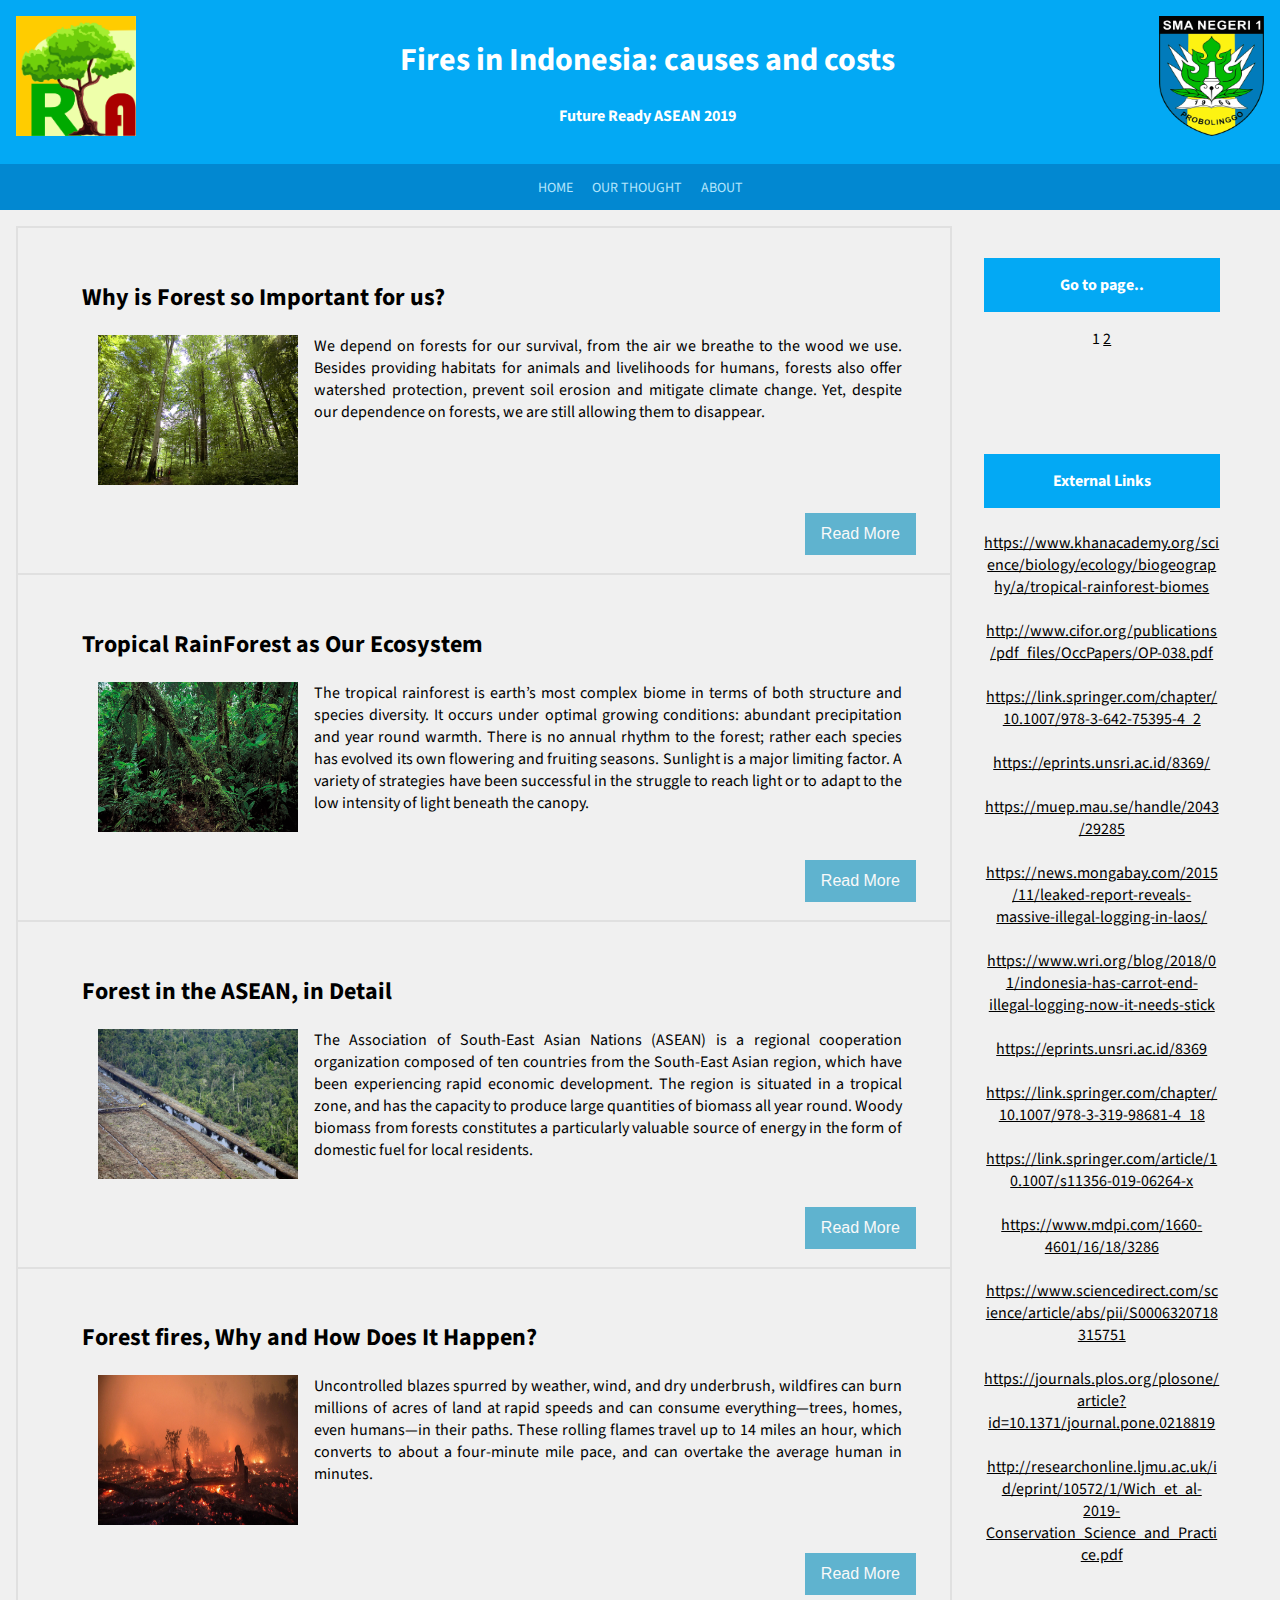
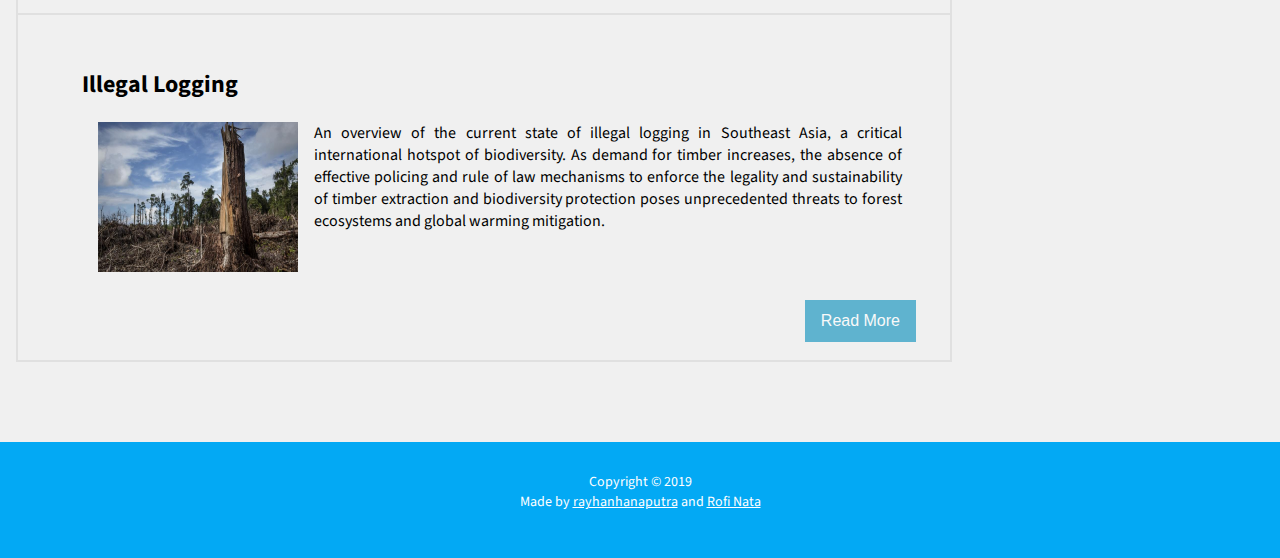
<file: index.html>
<html>
    <head>
        <title>Fires in Indonesia | Future Ready ASEAN 2019</title>
        <meta name="viewport" content="initial-scale=1.0, width=device-width, user-scalable=yes, minimum-scale=1.0, maximum-scale=2.0">
        <link rel="stylesheet" href="css/style.css"/>
        <link rel="icon" href="images/icon.png" type="image/x-icon"/>
        <link href="https://fonts.googleapis.com/css?family=Source+Sans+Pro&display=swap" rel="stylesheet">
    </head>

    <body>

        <div id="container">
                <div id="header">
                    <a href="index.html"><img src="images/icon.png" alt="logo"/></a>
                    <img id="icon_smasa" src="images/icon_smasa.png" alt="smasa-logo"/>
                    <h1>Fires in Indonesia: causes and costs</h1>
                    <h4>Future Ready ASEAN 2019</h4>
                </div>

                <div id="navbar">
                    <a href="">HOME</a>
                    <a href="ourthought.html">OUR THOUGHT</a>
                    <a href="about.html">ABOUT</a>
                </div>
            
                <div id="content">

                    <div id="main">
                        <div id="post">
                            <h2>Why is Forest so Important for us?</h2>
                            <p><img src="images/1/post-img.png" style="width: 200px; height: 150px; float: left; margin-right: 16px;">We depend on forests for our survival, from the air we breathe to the wood we use. Besides providing habitats for animals and livelihoods for humans, forests also offer watershed protection, prevent soil erosion and mitigate climate change. Yet, despite our dependence on forests, we are still allowing them to disappear.</p>
                            <a href="articles/why-is-forest-so-important-for-us.html"><button float: right; padding: 8px;">Read More</button></a>
                        </div>
    
                        <div id="post">
                                <h2>Tropical RainForest as Our Ecosystem</h2>
                                <p><img src="images/2/postimg.jpg" style="width: 200px; height: 150px; float: left; margin-right: 16px;">The tropical rainforest is earth’s most complex biome in terms of both structure and species diversity. It occurs under optimal growing conditions: abundant precipitation and year round warmth. There is no annual rhythm to the forest; rather each species has evolved its own flowering and fruiting seasons. Sunlight is a major limiting factor. A variety of strategies have been successful in the struggle to reach light or to adapt to the low intensity of light beneath the canopy.</p>
                                <a href="articles/tropical-rainforest-as-our-ecosystem.html"><button float: right; padding: 8px;">Read More</button></a>
                            </div>

                        <div id="post">
                            <h2>Forest in the ASEAN, in Detail</h2>
                                <p><img src="images/3/postimg.jpg" style="width: 200px; height: 150px; float: left; margin-right: 16px;">The Association of South-East Asian Nations (ASEAN) is a regional cooperation organization composed of ten countries from the South-East Asian region, which have been experiencing rapid economic development. The region is situated in a tropical zone, and has the capacity to produce large quantities of biomass all year round. Woody biomass from forests constitutes a particularly valuable source of energy in the form of domestic fuel for local residents.</p>
                                <a href="articles/forest-in-the-asean-in-detail.html"><button float: right; padding: 8px;">Read More</button></a>
                        </div>

                        <div id="post">
                                <h2>Forest fires, Why and How Does It Happen?</h2>
                                <p><img src="images/4/postimg.jpg" style="width: 200px; height: 150px; float: left; margin-right: 16px;">Uncontrolled blazes spurred by weather, wind, and dry underbrush, wildfires can burn millions of acres of land at rapid speeds and can consume everything—trees, homes, even humans—in their paths. These rolling flames travel up to 14 miles an hour, which converts to about a four-minute mile pace, and can overtake the average human in minutes.</p>
                                <a href="articles/forest-fires-why-and-how-does-it-happen.html"><button float: right; padding: 8px;">Read More</button></a>
                            </div>

                        <div id="post">
                            <h2>Illegal Logging</h2>
                                <p><img src="images/5/postimg.jpg" style="width: 200px; height: 150px; float: left; margin-right: 16px;">An overview of the current state of illegal logging in Southeast Asia, a critical international hotspot of biodiversity. As demand for timber increases, the absence of effective policing and rule of law mechanisms to enforce the legality and sustainability of timber extraction and biodiversity protection poses unprecedented threats to forest ecosystems and global warming mitigation.</p>
                                <a href="articles/illegal-logging.html"><button float: right; padding: 8px;">Read More</button></a>
                        </div>
                     
                    </div>

                    <div id="sidebar">
                        <h4>Go to page..</h4> <a>1</a>&nbsp;<a href="page2.html">2</a>
                        <br/>
                        <br/>
                        <br/>
                        <br/>
                        <br/>
                        <h4>External Links</h4>
                        <div class="external_link">
                            <a target="_blank" href="https://www.khanacademy.org/science/biology/ecology/biogeography/a/tropical-rainforest-biomes">https://www.khanacademy.org/science/biology/ecology/biogeography/a/tropical-rainforest-biomes</a>
                            <br/>
                            <br/>
                            <br/>
                            <a target="_blank" href="http://www.cifor.org/publications/pdf_files/OccPapers/OP-038.pdf">http://www.cifor.org/publications/pdf_files/OccPapers/OP-038.pdf</a>
                            <br/>
                            <br/>
                            <br/>
                            <a target="_blank" href="https://link.springer.com/chapter/10.1007/978-3-642-75395-4_2">https://link.springer.com/chapter/10.1007/978-3-642-75395-4_2</a>
                            <br/>
                            <br/>
                            <br/>
                            <a target="_blank" href="https://eprints.unsri.ac.id/8369/">https://eprints.unsri.ac.id/8369/</a>
                            <br/>
                            <br/>
                            <br/>
                            <a target="_blank" href="https://muep.mau.se/handle/2043/29285">https://muep.mau.se/handle/2043/29285</a>
                            <br/>
                            <br/>
                            <br/>
                            <a target="_blank" href="https://news.mongabay.com/2015/11/leaked-report-reveals-massive-illegal-logging-in-laos/">https://news.mongabay.com/2015/11/leaked-report-reveals-massive-illegal-logging-in-laos/</a>
                            <br/>
                            <br/>
                            <br/>
                            <a target="_blank" href="https://www.wri.org/blog/2018/01/indonesia-has-carrot-end-illegal-logging-now-it-needs-stick">https://www.wri.org/blog/2018/01/indonesia-has-carrot-end-illegal-logging-now-it-needs-stick</a>
                            <br/>
                            <br/>
                            <br/>
                            <a target="_blank" href="https://eprints.unsri.ac.id/8369">https://eprints.unsri.ac.id/8369</a>
                            <br/>
                            <br/>
                            <br/>
                            <a target="_blank" href="https://link.springer.com/chapter/10.1007/978-3-319-98681-4_18">https://link.springer.com/chapter/10.1007/978-3-319-98681-4_18</a>
                            <br/>
                            <br/>
                            <br/>
                            <a target="_blank" href="https://link.springer.com/article/10.1007/s11356-019-06264-x">https://link.springer.com/article/10.1007/s11356-019-06264-x</a>
                            <br/>
                            <br/>
                            <br/>
                            <a target="_blank" href="https://www.mdpi.com/1660-4601/16/18/3286">https://www.mdpi.com/1660-4601/16/18/3286</a>
                            <br/>
                            <br/>
                            <br/>
                            <a target="_blank" href="https://www.sciencedirect.com/science/article/abs/pii/S0006320718315751">https://www.sciencedirect.com/science/article/abs/pii/S0006320718315751</a>
                            <br/>
                            <br/>
                            <br/>
                            <a target="_blank" href="https://journals.plos.org/plosone/article?id=10.1371/journal.pone.0218819">https://journals.plos.org/plosone/article?id=10.1371/journal.pone.0218819</a>
                            <br/>
                            <br/>
                            <br/>
                            <a target="_blank" href="http://researchonline.ljmu.ac.uk/id/eprint/10572/1/Wich_et_al-2019-Conservation_Science_and_Practice.pdf">http://researchonline.ljmu.ac.uk/id/eprint/10572/1/Wich_et_al-2019-Conservation_Science_and_Practice.pdf</a>
                        </div>
                    </div>
                    
                </div>

                <div id="footer">
                    <p>Copyright © 2019<br>Made by <a href="http://github.com/rayhanhanaputra">rayhanhanaputra</a> and <a href="http://github.com/quartz510">Rofi Nata</a></p>
                </div>
        </div>
        
    </body>
</html>
</file>
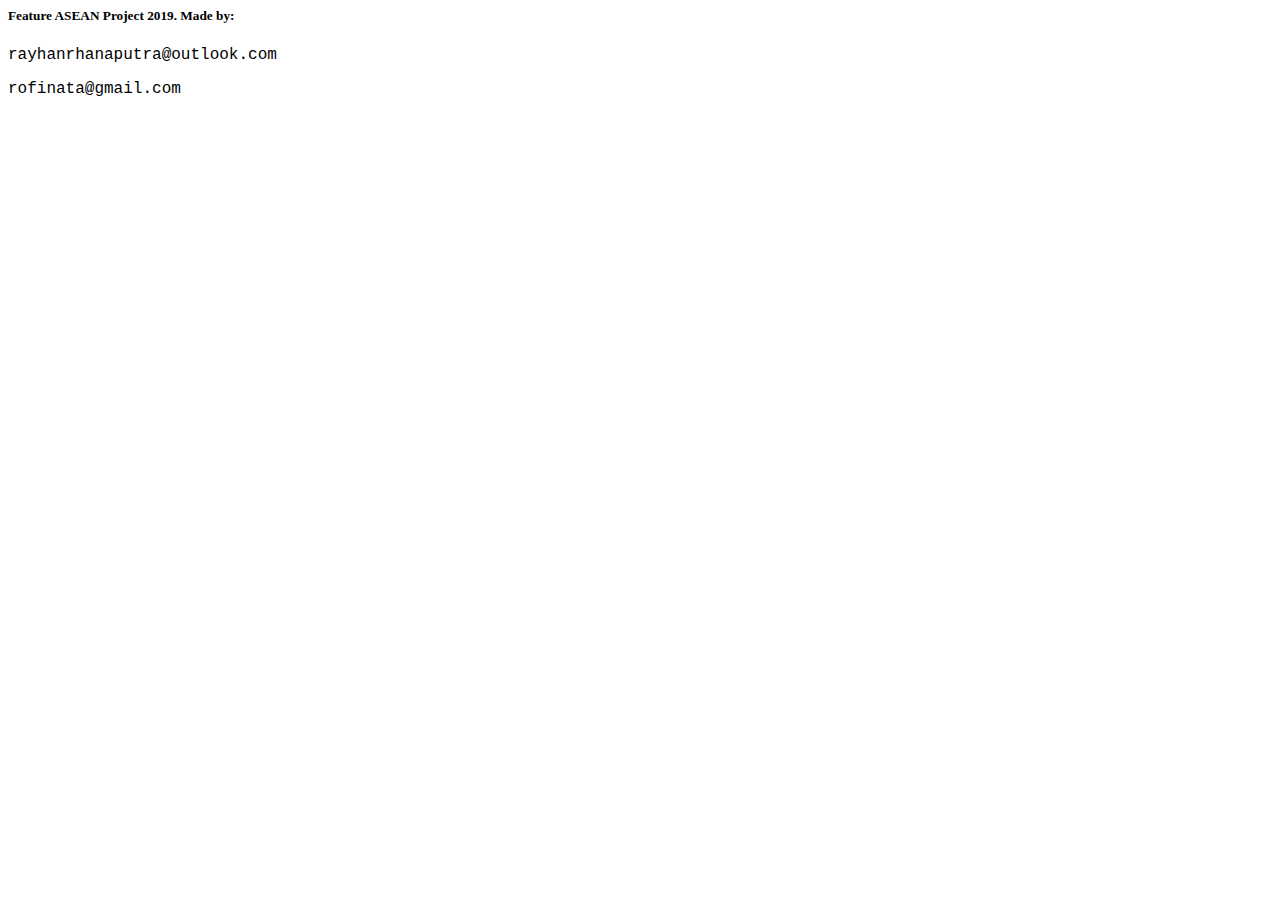
<file: project1/index.html>
<html>
    <head>
        <title>Sustainability</title>
        <style>
            p{
                font-family: 'Courier New', Courier, monospace
            }
        </style>
    </head>

    <body>
        <h5>Feature ASEAN Project 2019. Made by:</h5>
        <p>rayhanrhanaputra@outlook.com</p>
        <p>rofinata@gmail.com</p>
    </body>
</html>
</file>
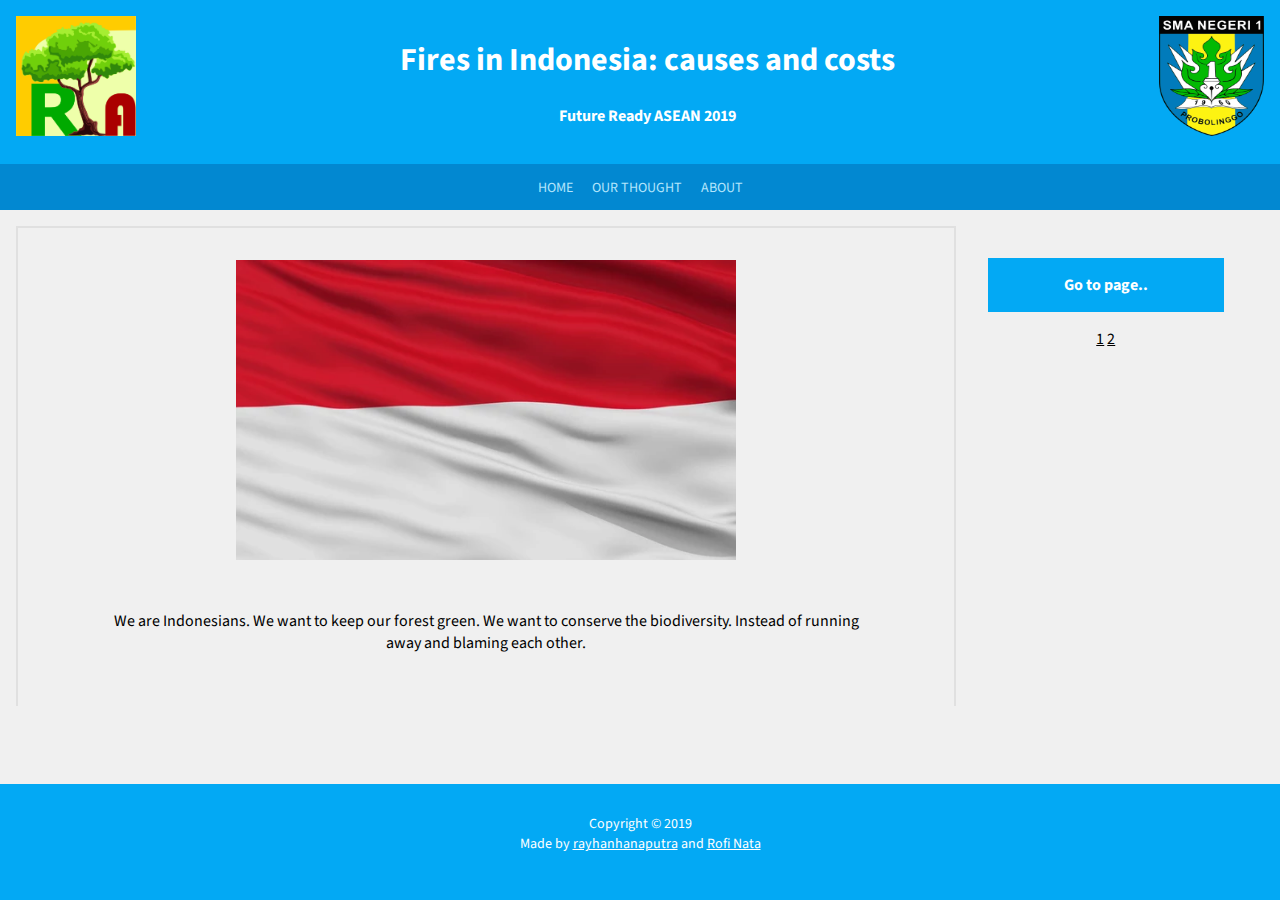
<file: about.html>
<html>
    <head>
        <title>About Us | Future Ready ASEAN 2019</title>
        <meta name="viewport" content="width=device-width, initial-scale=1">
        <link rel="stylesheet" href="css/style.css"/>
        <link rel="icon" href="images/icon.png" type="image/x-icon"/>
        <link href="https://fonts.googleapis.com/css?family=Source+Sans+Pro&display=swap" rel="stylesheet">
    </head>

    <body>

        <div id="container">
            <div id="header">
                <a href="index.html"><img src="images/icon.png" alt="logo"/></a>
                <img id="icon_smasa" src="images/icon_smasa.png" alt="smasa-logo"/>
                <h1>Fires in Indonesia: causes and costs</h1>
                <h4>Future Ready ASEAN 2019</h4>
            </div>

                <div id="navbar">
                    <a href="index.html">HOME</a>
                    <a href="ourthought.html">OUR THOUGHT</a>
                    <a href="#">ABOUT</a>
                </div>
            
                <div id="content">

                    <div id="main" style="border-left: 2px  solid #e0e0e0; border-right: 2px  solid #e0e0e0;">
                        <img src="images/about/indonesian-flag.jpeg"
                            style="width: 500px; height: 300px; margin-top: 32px;" alt="Indonesian Flag"/>

                        <p style="margin: 50px 64px 50px 64px;">We are Indonesians. We want to keep our forest green. We want to conserve the biodiversity. Instead of running away and blaming each other.</p>
                                             
                    </div>

                    <div id="sidebar">
                        <h4>Go to page..</h4> <a href="index.html">1</a>&nbsp;<a href="page2.html">2</a>
                    </div>
                    
                </div>

                <div id="footer">
                    <p>Copyright © 2019<br>Made by <a href="http://github.com/rayhanhanaputra">rayhanhanaputra</a> and <a href="http://github.com/quartz510">Rofi Nata</a></p>
                </div>
        </div>
        
    </body>
</html>
</file>
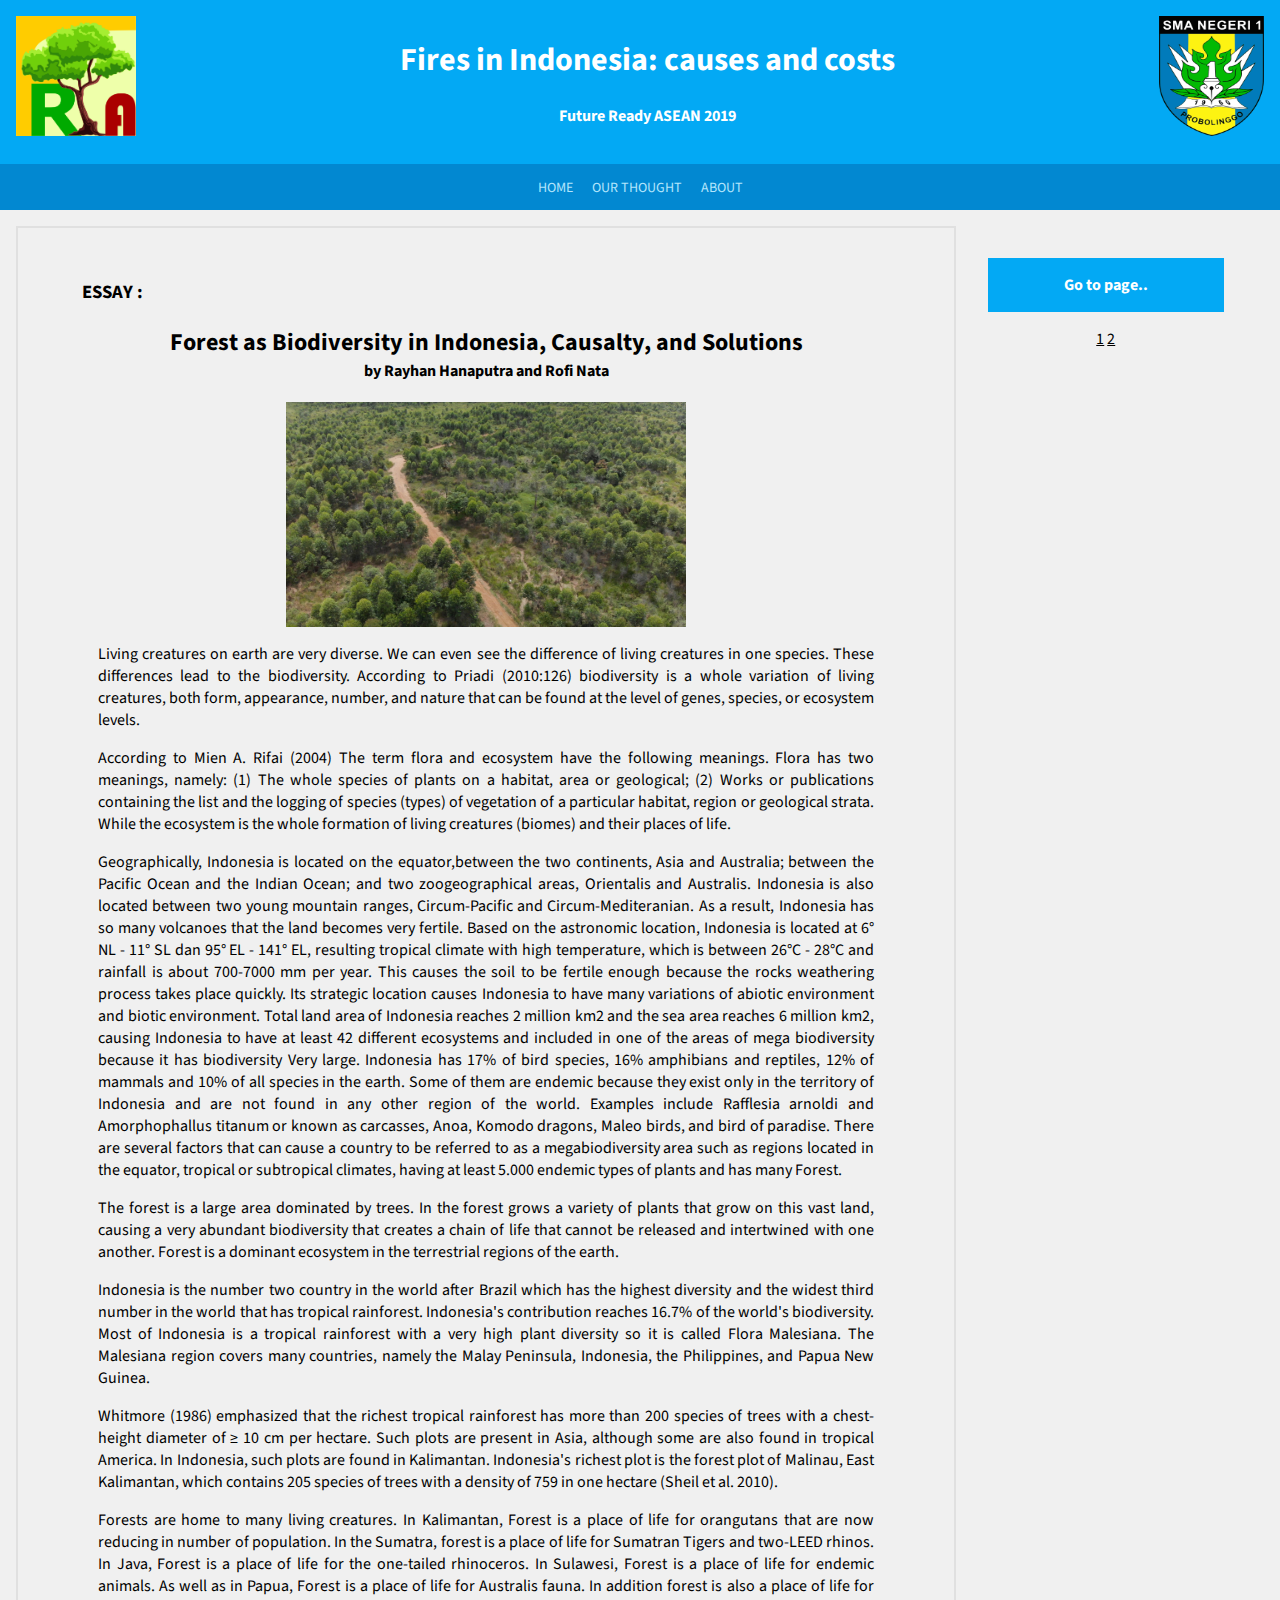
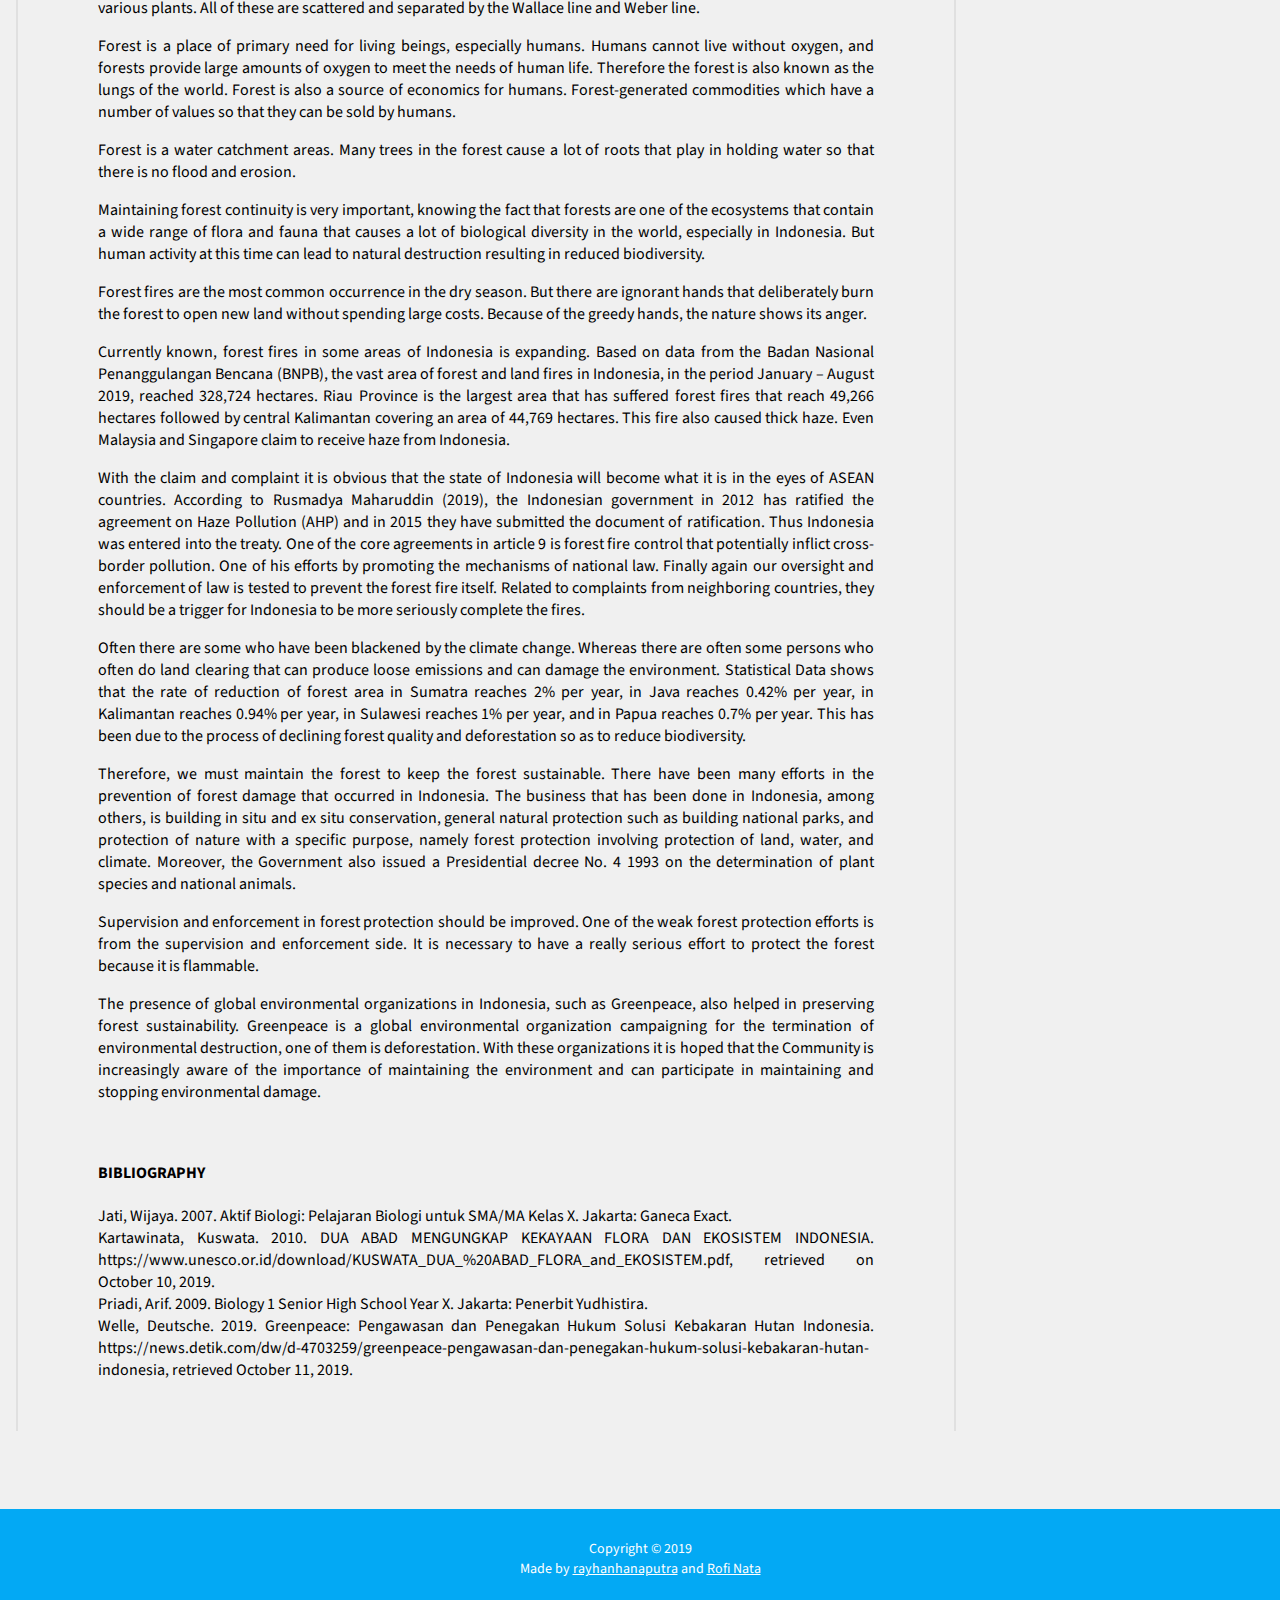
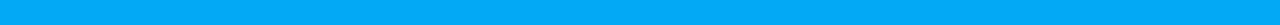
<file: ourthought.html>
<html>
    <head>
        <title>Our Thought | Future Ready ASEAN 2019</title>
        <meta name="viewport" content="width=device-width, initial-scale=1">
        <link rel="stylesheet" href="css/style.css"/>
        <link rel="icon" href="images/icon.png" type="image/x-icon"/>
        <link href="https://fonts.googleapis.com/css?family=Source+Sans+Pro&display=swap" rel="stylesheet">
    </head>

    <body>

        <div id="container">
            <div id="header">
                <a href="index.html"><img src="images/icon.png" alt="logo"/></a>
                <img id="icon_smasa" src="images/icon_smasa.png" alt="smasa-logo"/>
                <h1>Fires in Indonesia: causes and costs</h1>
                <h4>Future Ready ASEAN 2019</h4>
            </div>

                <div id="navbar">
                    <a href="index.html">HOME</a>
                    <a href="#">OUR THOUGHT</a>
                    <a href="about.html">ABOUT</a>
                </div>
            
                <div id="content">

                    <div id="main" style="border-left: 2px  solid #e0e0e0;
                    border-right: 2px  solid #e0e0e0;">
                        <div id="context2">
                            <h3 style="text-align: left;">ESSAY :</h3>
                            <h2 style="text-align: center;">Forest as Biodiversity in Indonesia, Causalty, and Solutions<br><font style="font-size: 16px;">by Rayhan Hanaputra and Rofi Nata</font></a></h2>
                            
                            <img src="images/ourthought/img1.jpg" style="width: 400; height: auto;"/>
                            <p>Living creatures on earth are very diverse. We can even see the difference of living creatures in one species. These differences lead to the biodiversity. According to Priadi (2010:126) biodiversity is a whole variation of living creatures, both form, appearance, number, and nature that can be found at the level of genes, species, or ecosystem levels. </p>
                            <p>According to Mien A. Rifai (2004) The term flora and ecosystem have the following meanings. Flora has two meanings, namely: (1) The whole species of plants on a habitat, area or geological; (2) Works or publications containing the list and the logging of species (types) of vegetation of a particular habitat, region or geological strata. While the ecosystem is the whole formation of living creatures (biomes) and their places of life.</p>
                            <p>Geographically, Indonesia is located on the equator,between the two continents, Asia and Australia; between the Pacific Ocean and the Indian Ocean; and two zoogeographical areas, Orientalis and Australis. Indonesia is also located between two young mountain ranges, Circum-Pacific and Circum-Mediteranian. As a result, Indonesia has so many volcanoes that the land becomes very fertile. Based on the astronomic location, Indonesia is located at 6° NL - 11° SL dan 95° EL - 141° EL, resulting tropical climate with high temperature, which is between 26°C - 28°C and rainfall is about 700-7000 mm per year. This causes the soil to be fertile enough because the rocks weathering process takes place quickly. Its strategic location causes Indonesia to have many variations of abiotic environment and biotic environment. Total land area of Indonesia reaches 2 million km2 and the sea area reaches 6 million km2, causing Indonesia to have at least 42 different ecosystems and included in one of the areas of mega biodiversity because it has biodiversity Very large. Indonesia has 17% of bird species, 16% amphibians and reptiles, 12% of mammals and 10% of all species in the earth. Some of them are endemic because they exist only in the territory of Indonesia and are not found in any other region of the world. Examples include Rafflesia arnoldi and Amorphophallus titanum or known as carcasses, Anoa, Komodo dragons, Maleo birds, and bird of paradise. There are several factors that can cause a country to be referred to as a megabiodiversity area such as regions located in the equator, tropical or subtropical climates, having at least 5.000 endemic types of plants and has many Forest.</p>
                            <p>The forest is a large area dominated by trees. In the forest grows a variety of plants that grow on this vast land, causing a very abundant biodiversity that creates a chain of life that cannot be released and intertwined with one another. Forest is a dominant ecosystem in the terrestrial regions of the earth.</p>
                            <p>Indonesia is the number two country in the world after Brazil which has the highest diversity and the widest third number in the world that has tropical rainforest. Indonesia's contribution reaches 16.7% of the world's biodiversity. Most of Indonesia is a tropical rainforest with a very high plant diversity so it is called Flora Malesiana. The Malesiana region covers many countries, namely the Malay Peninsula, Indonesia, the Philippines, and Papua New Guinea.</p>
                            <p>Whitmore (1986) emphasized that the richest tropical rainforest has more than 200 species of trees with a chest-height diameter of ≥ 10 cm per hectare. Such plots are present in Asia, although some are also found in tropical America.  In Indonesia, such plots are found in Kalimantan. Indonesia's richest plot is the forest plot of Malinau, East Kalimantan, which contains 205 species of trees with a density of 759 in one hectare (Sheil et al. 2010). </p>
                            <p>Forests are home to many living creatures. In Kalimantan, Forest is a place of life for orangutans that are now reducing in number of population. In the Sumatra, forest is a place of life for Sumatran Tigers and two-LEED rhinos. In Java, Forest is a place of life for the one-tailed rhinoceros. In Sulawesi, Forest is a place of life for endemic animals. As well as in Papua, Forest is a place of life for Australis fauna. In addition forest is also a place of life for various plants. All of these are scattered and separated by the Wallace line and Weber line.</p>
                            <p>Forest is a place of primary need for living beings, especially humans. Humans cannot live without oxygen, and forests provide large amounts of oxygen to meet the needs of human life. Therefore the forest is also known as the lungs of the world. Forest is also a source of economics for humans. Forest-generated commodities which have a number of values so that they can be sold by humans.</p>
                            <p>Forest is a water catchment areas. Many trees in the forest cause a lot of roots that play in holding water so that there is no flood and erosion.</p>
                            <p>Maintaining forest continuity is very important, knowing the fact that forests are one of the ecosystems that contain a wide range of flora and fauna that causes a lot of biological diversity in the world, especially in Indonesia. But human activity at this time can lead to natural destruction resulting in reduced biodiversity. </p>
                            <p>Forest fires are the most common occurrence in the dry season. But there are ignorant hands that deliberately burn the forest to open new land without spending large costs. Because of the greedy hands, the nature shows its anger.</p>
                            <p>Currently known, forest fires in some areas of Indonesia is expanding. Based on data from the Badan Nasional Penanggulangan Bencana (BNPB), the vast area of forest and land fires in Indonesia, in the period January – August 2019, reached 328,724 hectares. Riau Province is the largest area that has suffered forest fires that reach 49,266 hectares followed by central Kalimantan covering an area of 44,769 hectares. This fire also caused thick haze. Even Malaysia and Singapore claim to receive haze from Indonesia. </p>
                            <p>With the claim and complaint it is obvious that the state of Indonesia will become what it is in the eyes of ASEAN countries. According to Rusmadya Maharuddin (2019), the Indonesian government in 2012 has ratified the agreement on Haze Pollution (AHP) and in 2015 they have submitted the document of ratification. Thus Indonesia was entered into the treaty. One of the core agreements in article 9 is forest fire control that potentially inflict cross-border pollution. One of his efforts by promoting the mechanisms of national law. Finally again our oversight and enforcement of law is tested to prevent the forest fire itself. Related to complaints from neighboring countries, they should be a trigger for Indonesia to be more seriously complete the fires.</p>
                            <p>Often there are some who have been blackened by the climate change. Whereas there are often some persons who often do land clearing that can produce loose emissions and can damage the environment. Statistical Data shows that the rate of reduction of forest area in Sumatra reaches 2% per year, in Java reaches 0.42% per year, in Kalimantan reaches 0.94% per year, in Sulawesi reaches 1% per year, and in Papua reaches 0.7% per year. This has been due to the process of declining forest quality and deforestation so as to reduce biodiversity.</p>
                            <p>Therefore, we must maintain the forest to keep the forest sustainable. There have been many efforts in the prevention of forest damage that occurred in Indonesia. The business that has been done in Indonesia, among others, is building in situ and ex situ conservation, general natural protection such as building national parks, and protection of nature with a specific purpose, namely forest protection involving protection of land, water, and climate. Moreover, the Government also issued a Presidential decree No. 4 1993 on the determination of plant species and national animals.</p>
                            <p>Supervision and enforcement in forest protection should be improved. One of the weak forest protection efforts is from the supervision and enforcement side. It is necessary to have a really serious effort to protect the forest because it is flammable. </p>
                            <p>The presence of global environmental organizations in Indonesia, such as Greenpeace, also helped in preserving forest sustainability. Greenpeace is a global environmental organization campaigning for the termination of environmental destruction, one of them is deforestation. With these organizations it is hoped that the Community is increasingly aware of the importance of maintaining the environment and can participate in maintaining and stopping environmental damage.</p>
                            <br>
                            <h4>BIBLIOGRAPHY</h4>
                            <p>Jati, Wijaya. 2007. Aktif Biologi: Pelajaran Biologi untuk SMA/MA Kelas X. Jakarta: Ganeca Exact.<br>
                                Kartawinata, Kuswata. 2010. DUA ABAD MENGUNGKAP KEKAYAAN FLORA DAN EKOSISTEM INDONESIA. https://www.unesco.or.id/download/KUSWATA_DUA_%20ABAD_FLORA_and_EKOSISTEM.pdf, retrieved on October 10, 2019.<br>
                                Priadi, Arif. 2009. Biology 1 Senior High School Year X. Jakarta: Penerbit Yudhistira.<br>
                                Welle, Deutsche. 2019. Greenpeace: Pengawasan dan Penegakan Hukum Solusi Kebakaran Hutan Indonesia. https://news.detik.com/dw/d-4703259/greenpeace-pengawasan-dan-penegakan-hukum-solusi-kebakaran-hutan-indonesia, retrieved October 11, 2019.<br>
                                </p>
                        </div>
                        
                    </div>

                    <div id="sidebar">
                            <h4>Go to page..</h4> <a href="index.html">1</a>&nbsp;<a href="page2.html">2</a>
                    </div>
                    
                </div>

                <div id="footer">
                    <p>Copyright © 2019<br>Made by <a href="http://github.com/rayhanhanaputra">rayhanhanaputra</a> and <a href="http://github.com/quartz510">Rofi Nata</a></p>
                </div>
        </div>
        
    </body>
</html>
</file>
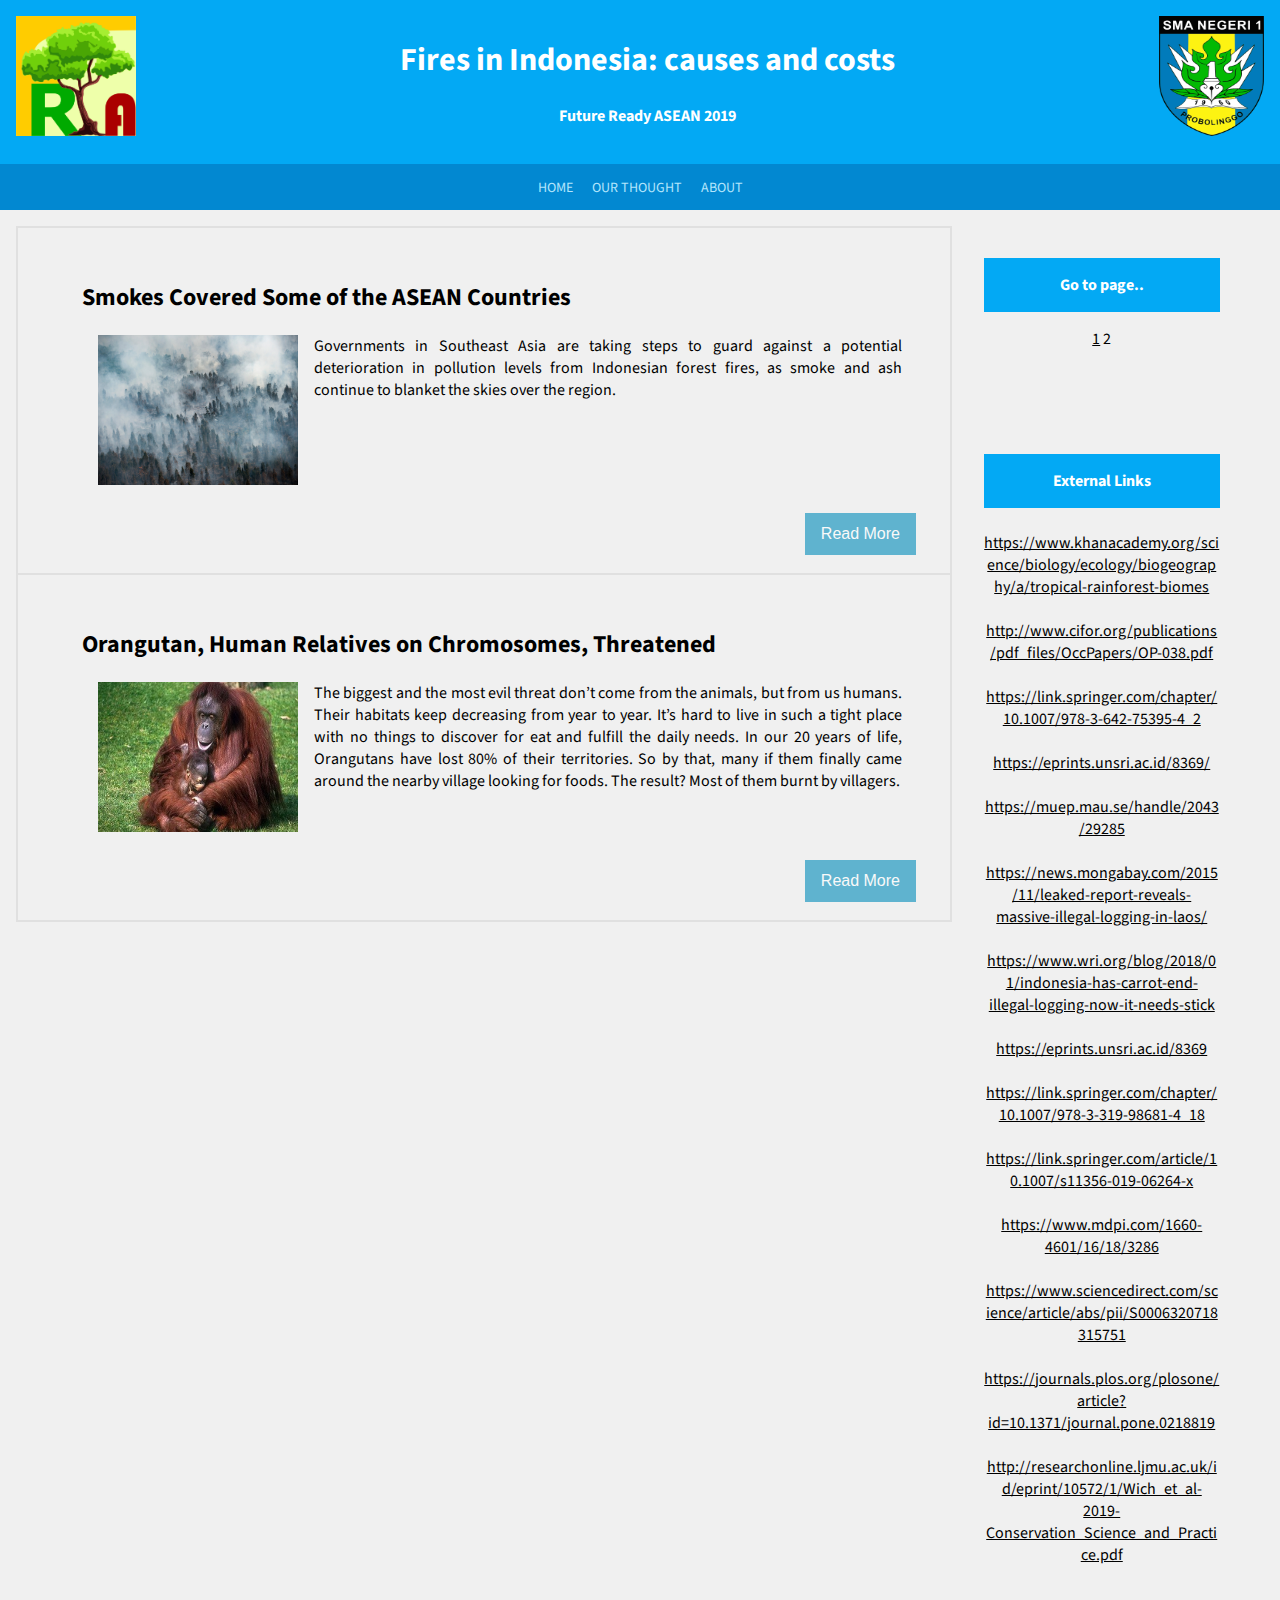
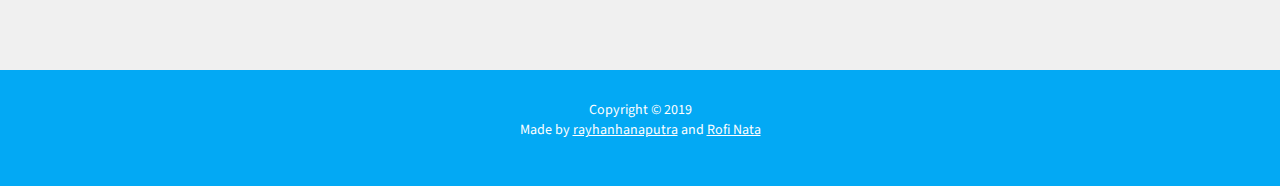
<file: page2.html>
<html>
    <head>
        <title>Page 2 | Future Ready ASEAN 2019</title>
        <meta name="viewport" content="width=device-width, initial-scale=1">
        <link rel="stylesheet" href="css/style.css"/>
        <link rel="icon" href="images/icon.png" type="image/x-icon"/>
        <link href="https://fonts.googleapis.com/css?family=Source+Sans+Pro&display=swap" rel="stylesheet">
    </head>

    <body>

        <div id="container">
            <div id="header">
                <a href="index.html"><img src="images/icon.png" alt="logo"/></a>
                <img id="icon_smasa" src="images/icon_smasa.png" alt="smasa-logo"/>
                <h1>Fires in Indonesia: causes and costs</h1>
                <h4>Future Ready ASEAN 2019</h4>
            </div>

                <div id="navbar">
                        <a href="index.html">HOME</a>
                        <a href="ourthought.html">OUR THOUGHT</a>
                        <a href="about.html">ABOUT</a>
                </div>
            
                <div id="content">

                    <div id="main">
                        <div id="post">
                            <h2>Smokes Covered Some of the ASEAN Countries</h2>
                            <p><img src="images/6/postimg.jpg" style="width: 200px; height: 150px; float: left; margin-right: 16px;">Governments in Southeast Asia are taking steps to guard against a potential deterioration in pollution levels from Indonesian forest fires, as smoke and ash continue to blanket the skies over the region.</p>
                            <a href="articles/smokes-covered-some-of-the-asean-countries.html"><button float: right; padding: 8px;">Read More</button></a>
                        </div>
    
                        <div id="post">
                                <h2>Orangutan, Human Relatives on Chromosomes, Threatened</h2>
                                <p><img src="images/7/postimg.jpg" style="width: 200px; height: 150px; float: left; margin-right: 16px;">The biggest and the most evil threat don’t come from the animals, but from us humans. Their habitats keep decreasing from year to year. It’s hard to live in such a tight place with no things to discover for eat and fulfill the daily needs. In our 20 years of life, Orangutans have lost 80% of their territories. So by that, many if them finally came around the nearby village looking for foods. The result? Most of them burnt by villagers.</p>
                                <a href="articles/orangutan-human-relatives-on-chromosomes-threatened.html"><button float: right; padding: 8px;">Read More</button></a>
                            </div>
                     
                        
                    </div>

                    <div id="sidebar">
                        <h4>Go to page..</h4> <a href="index.html">1</a>&nbsp;<a>2</a>
                        <br/>
                        <br/>
                        <br/>
                        <br/>
                        <br/>
                        <h4>External Links</h4>
                        <div class="external_link">
                            <a target="_blank" href="https://www.khanacademy.org/science/biology/ecology/biogeography/a/tropical-rainforest-biomes">https://www.khanacademy.org/science/biology/ecology/biogeography/a/tropical-rainforest-biomes</a>
                            <br/>
                            <br/>
                            <br/>
                            <a target="_blank" href="http://www.cifor.org/publications/pdf_files/OccPapers/OP-038.pdf">http://www.cifor.org/publications/pdf_files/OccPapers/OP-038.pdf</a>
                            <br/>
                            <br/>
                            <br/>
                            <a target="_blank" href="https://link.springer.com/chapter/10.1007/978-3-642-75395-4_2">https://link.springer.com/chapter/10.1007/978-3-642-75395-4_2</a>
                            <br/>
                            <br/>
                            <br/>
                            <a target="_blank" href="https://eprints.unsri.ac.id/8369/">https://eprints.unsri.ac.id/8369/</a>
                            <br/>
                            <br/>
                            <br/>
                            <a target="_blank" href="https://muep.mau.se/handle/2043/29285">https://muep.mau.se/handle/2043/29285</a>
                            <br/>
                            <br/>
                            <br/>
                            <a target="_blank" href="https://news.mongabay.com/2015/11/leaked-report-reveals-massive-illegal-logging-in-laos/">https://news.mongabay.com/2015/11/leaked-report-reveals-massive-illegal-logging-in-laos/</a>
                            <br/>
                            <br/>
                            <br/>
                            <a target="_blank" href="https://www.wri.org/blog/2018/01/indonesia-has-carrot-end-illegal-logging-now-it-needs-stick">https://www.wri.org/blog/2018/01/indonesia-has-carrot-end-illegal-logging-now-it-needs-stick</a>
                            <br/>
                            <br/>
                            <br/>
                            <a target="_blank" href="https://eprints.unsri.ac.id/8369">https://eprints.unsri.ac.id/8369</a>
                            <br/>
                            <br/>
                            <br/>
                            <a target="_blank" href="https://link.springer.com/chapter/10.1007/978-3-319-98681-4_18">https://link.springer.com/chapter/10.1007/978-3-319-98681-4_18</a>
                            <br/>
                            <br/>
                            <br/>
                            <a target="_blank" href="https://link.springer.com/article/10.1007/s11356-019-06264-x">https://link.springer.com/article/10.1007/s11356-019-06264-x</a>
                            <br/>
                            <br/>
                            <br/>
                            <a target="_blank" href="https://www.mdpi.com/1660-4601/16/18/3286">https://www.mdpi.com/1660-4601/16/18/3286</a>
                            <br/>
                            <br/>
                            <br/>
                            <a target="_blank" href="https://www.sciencedirect.com/science/article/abs/pii/S0006320718315751">https://www.sciencedirect.com/science/article/abs/pii/S0006320718315751</a>
                            <br/>
                            <br/>
                            <br/>
                            <a target="_blank" href="https://journals.plos.org/plosone/article?id=10.1371/journal.pone.0218819">https://journals.plos.org/plosone/article?id=10.1371/journal.pone.0218819</a>
                            <br/>
                            <br/>
                            <br/>
                            <a target="_blank" href="http://researchonline.ljmu.ac.uk/id/eprint/10572/1/Wich_et_al-2019-Conservation_Science_and_Practice.pdf">http://researchonline.ljmu.ac.uk/id/eprint/10572/1/Wich_et_al-2019-Conservation_Science_and_Practice.pdf</a>
                        </div>
                    </div>
                    
                </div>
                    
                </div>

                <div id="footer">
                    <p>Copyright © 2019<br>Made by <a href="http://github.com/rayhanhanaputra">rayhanhanaputra</a> and <a href="http://github.com/quartz510">Rofi Nata</a></p>
                </div>
        </div>
        
    </body>
</html>
</file>
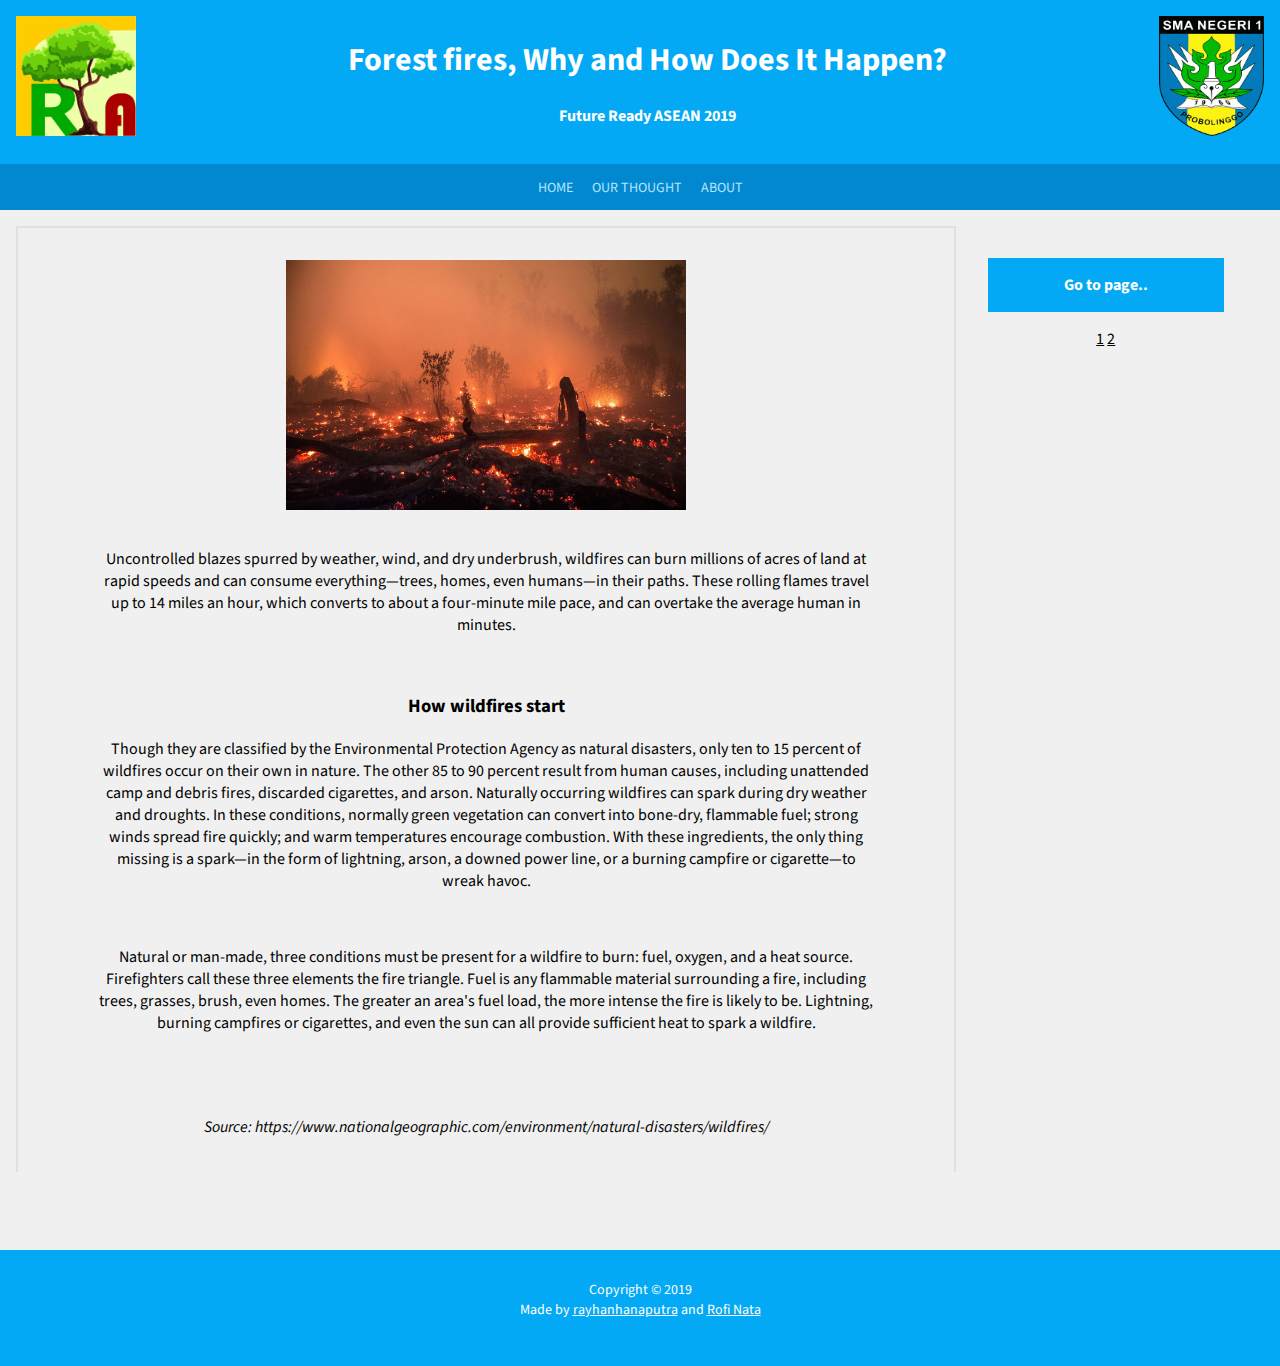
<file: articles/forest-fires-why-and-how-does-it-happen.html>
<html>
    <head>
        <title>Forest fires, Why and How Does It Happen? | Future Ready ASEAN 2019</title>
        <meta name="viewport" content="width=device-width, initial-scale=1">
        <link rel="stylesheet" href="../css/style.css"/>
        <link rel="icon" href="../images/icon.png" type="image/x-icon"/>
        <link href="https://fonts.googleapis.com/css?family=Source+Sans+Pro&display=swap" rel="stylesheet">
    </head>

    <body>

        <div id="container">
                <div id="header">
                    <a href="index.html"><img src="../images/icon.png" alt="logo"/></a>
                    <img id="icon_smasa" src="../images/icon_smasa.png" alt="smasa-logo"/>
                    <h1>Forest fires, Why and How Does It Happen?</h1>
                    <h4>Future Ready ASEAN 2019</h4>
                </div>

                <div id="navbar">
                    <a href="../index.html">HOME</a>
                    <a href="../ourthought.html">OUR THOUGHT</a>
                    <a href="../about.html">ABOUT</a>
                </div>
            
                <div id="content">

                    <div id="main" style="border-left: 2px  solid #e0e0e0;
                    border-right: 2px  solid #e0e0e0; ">
                    <div id="context">
                        <img src="../images/4/postimg.jpg">
                        <br/>
                        <br/>
                        <p>Uncontrolled blazes spurred by weather, wind, and dry underbrush, wildfires can burn millions of acres of land at rapid speeds and can consume everything—trees, homes, even humans—in their paths. These rolling flames travel up to 14 miles an hour, which converts to about a four-minute mile pace, and can overtake the average human in minutes.
                        </p>
                        <br/>
                        <h3>How wildfires start</h3>
                        <p>Though they are classified by the Environmental Protection Agency as natural disasters, only ten to 15 percent of wildfires occur on their own in nature. The other 85 to 90 percent result from human causes, including unattended camp and debris fires, discarded cigarettes, and arson.
                            Naturally occurring wildfires can spark during dry weather and droughts. In these conditions, normally green vegetation can convert into bone-dry, flammable fuel; strong winds spread fire quickly; and warm temperatures encourage combustion. With these ingredients, the only thing missing is a spark—in the form of lightning, arson, a downed power line, or a burning campfire or cigarette—to wreak havoc.
                            
                        </p>   
                        <br/>
                        
                        <p>Natural or man-made, three conditions must be present for a wildfire to burn: fuel, oxygen, and a heat source. Firefighters call these three elements the fire triangle.
                            Fuel is any flammable material surrounding a fire, including trees, grasses, brush, even homes. The greater an area's fuel load, the more intense the fire is likely to be. Lightning, burning campfires or cigarettes, and even the sun can all provide sufficient heat to spark a wildfire.                           
                        </p>
                        <br/>
                        <br/>
                        <br/>
                        <i>Source: https://www.nationalgeographic.com/environment/natural-disasters/wildfires/</i>
                    </div>
                    </div>

                    <div id="sidebar">
                            <h4>Go to page..</h4> <a href="../index.html">1</a>&nbsp;<a href="../page2.html">2</a>
                    </div>
                    
                </div>

                <div id="footer">
                    <p>Copyright © 2019<br>Made by <a href="http://github.com/rayhanhanaputra">rayhanhanaputra</a> and <a href="http://github.com/quartz510">Rofi Nata</a></p>
                </div>
        </div>
        
    </body>
</html>
</file>
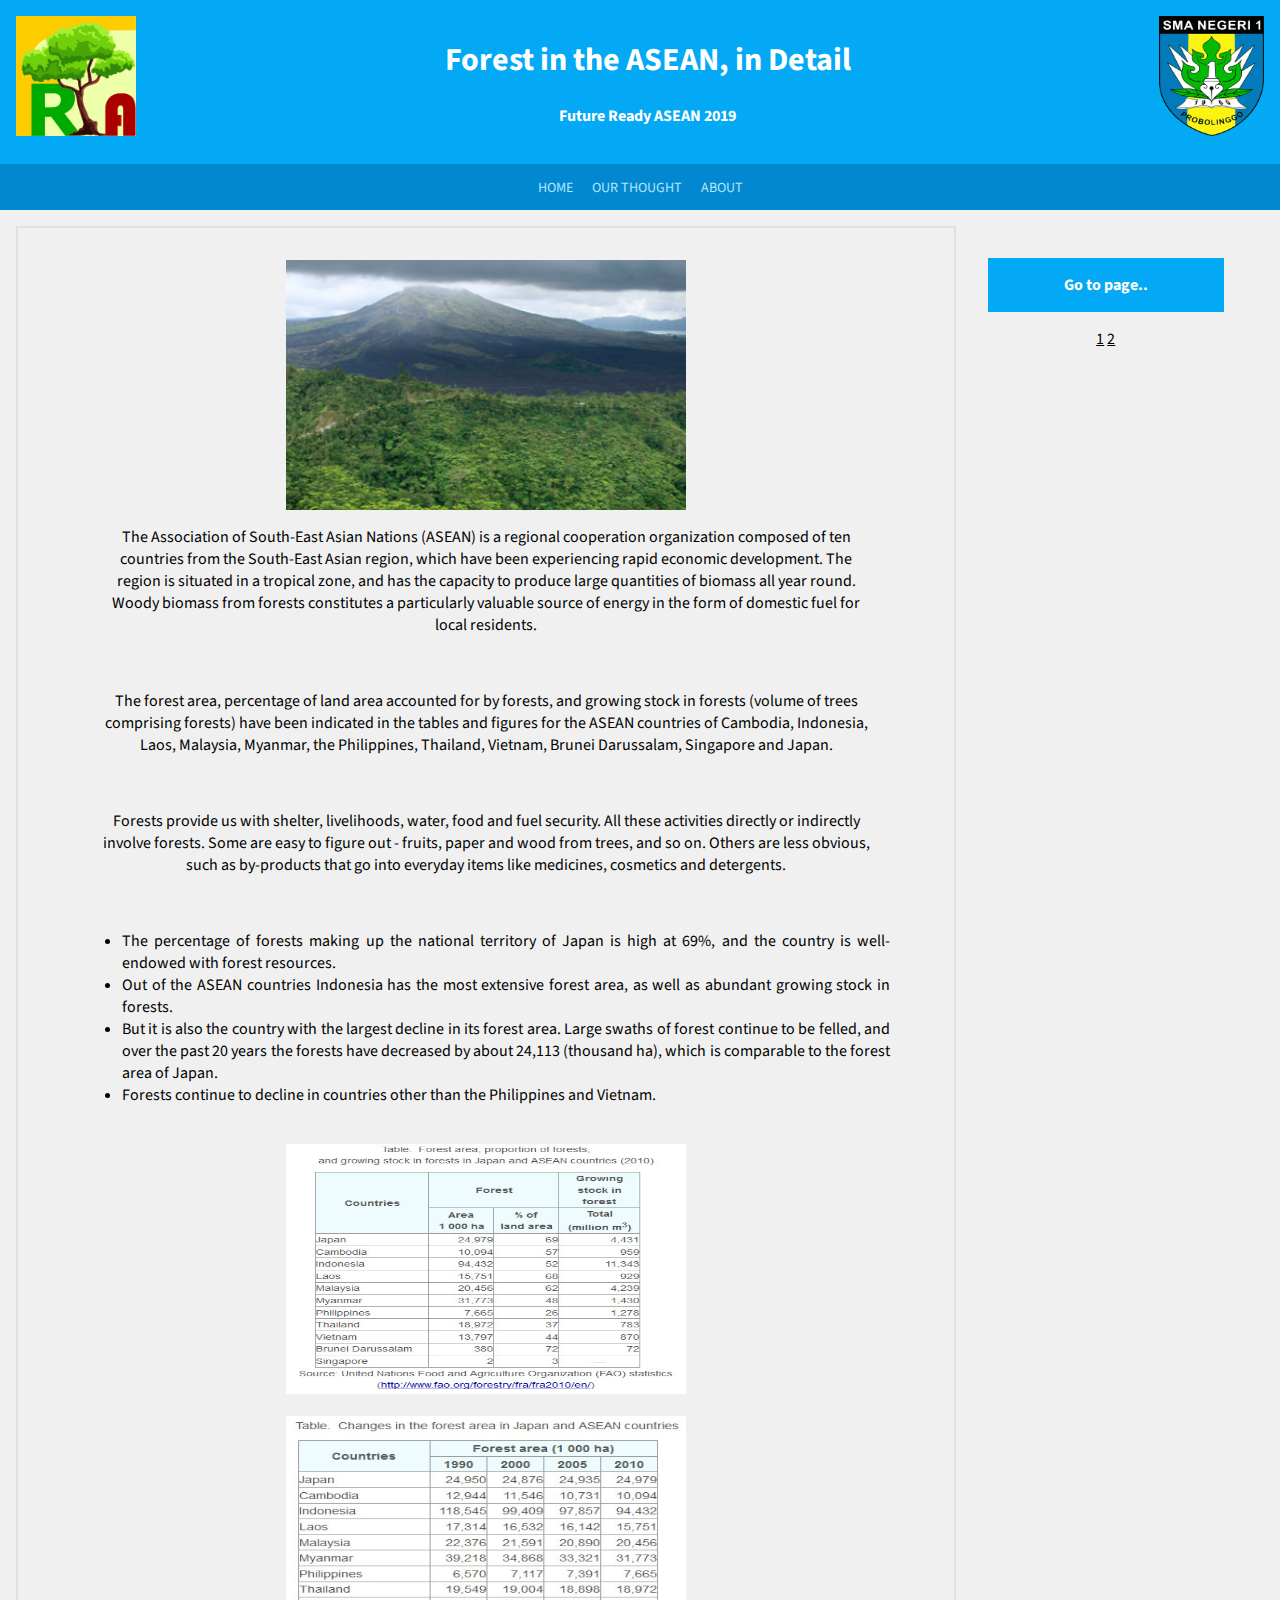
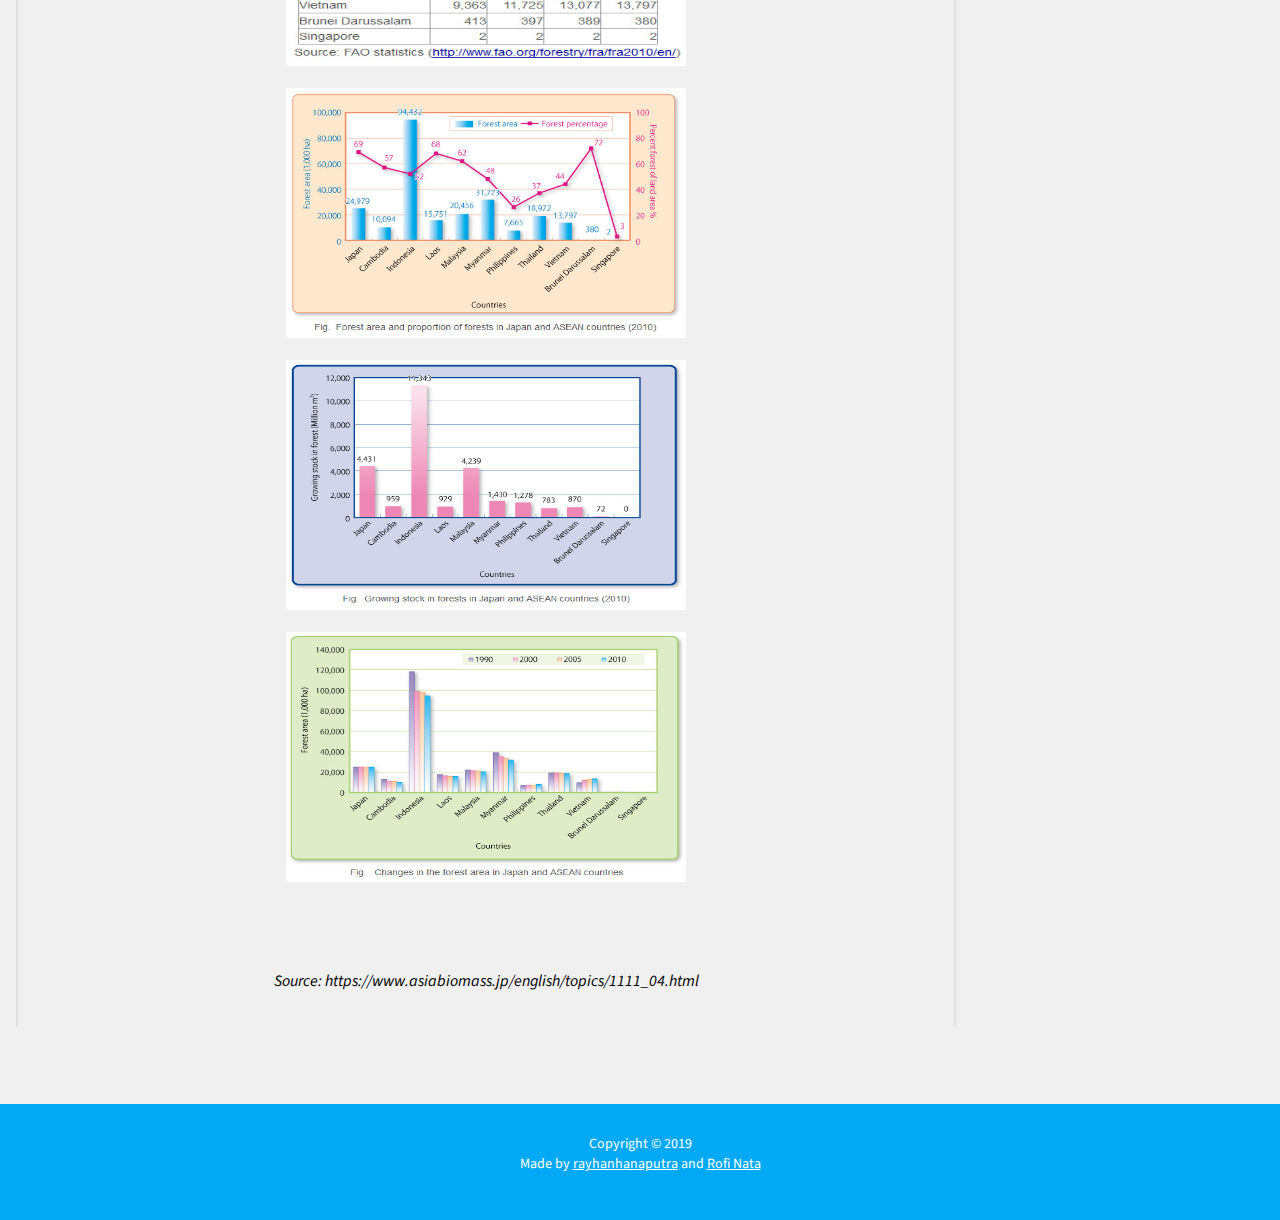
<file: articles/forest-in-the-asean-in-detail.html>
<html>
    <head>
        <title>Forest in the ASEAN, in Detail | Future Ready ASEAN 2019</title>
        <meta name="viewport" content="width=device-width, initial-scale=1">
        <link rel="stylesheet" href="../css/style.css"/>
        <link rel="icon" href="../images/icon.png" type="image/x-icon"/>
        <link href="https://fonts.googleapis.com/css?family=Source+Sans+Pro&display=swap" rel="stylesheet">
    </head>

    <body>

        <div id="container">
                <div id="header">
                    <a href="index.html"><img src="../images/icon.png" alt="logo"/></a>
                    <img id="icon_smasa" src="../images/icon_smasa.png" alt="smasa-logo"/>
                    <h1>Forest in the ASEAN, in Detail</h1>
                    <h4>Future Ready ASEAN 2019</h4>
                </div>

                <div id="navbar">
                    <a href="../index.html">HOME</a>
                    <a href="../ourthought.html">OUR THOUGHT</a>
                    <a href="../about.html">ABOUT</a>
                </div>
            
                <div id="content">

                    <div id="main" style="border-left: 2px  solid #e0e0e0;
                    border-right: 2px  solid #e0e0e0; ">
                    <div id="context">
                        <img src="../images/3/image.jpg">
                        <br/>
                        
                        <p>The Association of South-East Asian Nations (ASEAN) is a regional cooperation organization composed of ten countries from the South-East Asian region, which have been experiencing rapid economic development. The region is situated in a tropical zone, and has the capacity to produce large quantities of biomass all year round. Woody biomass from forests constitutes a particularly valuable source of energy in the form of domestic fuel for local residents.
                        </p>
                        <br/>
                        
                        <p>The forest area, percentage of land area accounted for by forests, and growing stock in forests (volume of trees comprising forests) have been indicated in the tables and figures for the ASEAN countries of Cambodia, Indonesia, Laos, Malaysia, Myanmar, the Philippines, Thailand, Vietnam, Brunei Darussalam, Singapore and Japan.
                        </p>   
                        <br/>
                        
                        <p>Forests provide us with shelter, livelihoods, water, food and fuel security. All these activities directly or indirectly involve forests. Some are easy to figure out - fruits, paper and wood from trees, and so on. Others are less obvious, such as by-products that go into everyday items like medicines, cosmetics and detergents.
                        </p>
                        <br/>
                        <ul>
                            <li>The percentage of forests making up the national territory of Japan is high at 69%, and the country is well-endowed with forest resources.</li>
                            <li>Out of the ASEAN countries Indonesia has the most extensive forest area, as well as abundant growing stock in forests.</li>
                            <li>But it is also the country with the largest decline in its forest area. Large swaths of forest continue to be felled, and over the past 20 years the forests have decreased by about 24,113 (thousand ha), which is comparable to the forest area of Japan.</li>
                            <li>Forests continue to decline in countries other than the Philippines and Vietnam.</li>
                        </ul>                                                            
                        <br/>
                        <img src="../images/3/1.jpg"/>
                        <br/>
                        <br/>
                        <img src="../images/3/2.jpg"/>
                        <br/>
                        <br/>
                        <img src="../images/3/3.jpg"/>
                        <br/>
                        <br/>
                        <img src="../images/3/4.jpg"/>
                        <br/>
                        <br/>
                        <img src="../images/3/5.jpg"/>
                        <br/>
                        <br/>
                        <br/>
                        <br/>
                        <br/>
                        <i>Source: https://www.asiabiomass.jp/english/topics/1111_04.html</i>
                    </div>
                    </div>

                    <div id="sidebar">
                            <h4>Go to page..</h4> <a href="../index.html">1</a>&nbsp;<a href="../page2.html">2</a>
                    </div>
                    
                </div>

                <div id="footer">
                    <p>Copyright © 2019<br>Made by <a href="http://github.com/rayhanhanaputra">rayhanhanaputra</a> and <a href="http://github.com/quartz510">Rofi Nata</a></p>
                </div>
        </div>
        
    </body>
</html>
</file>
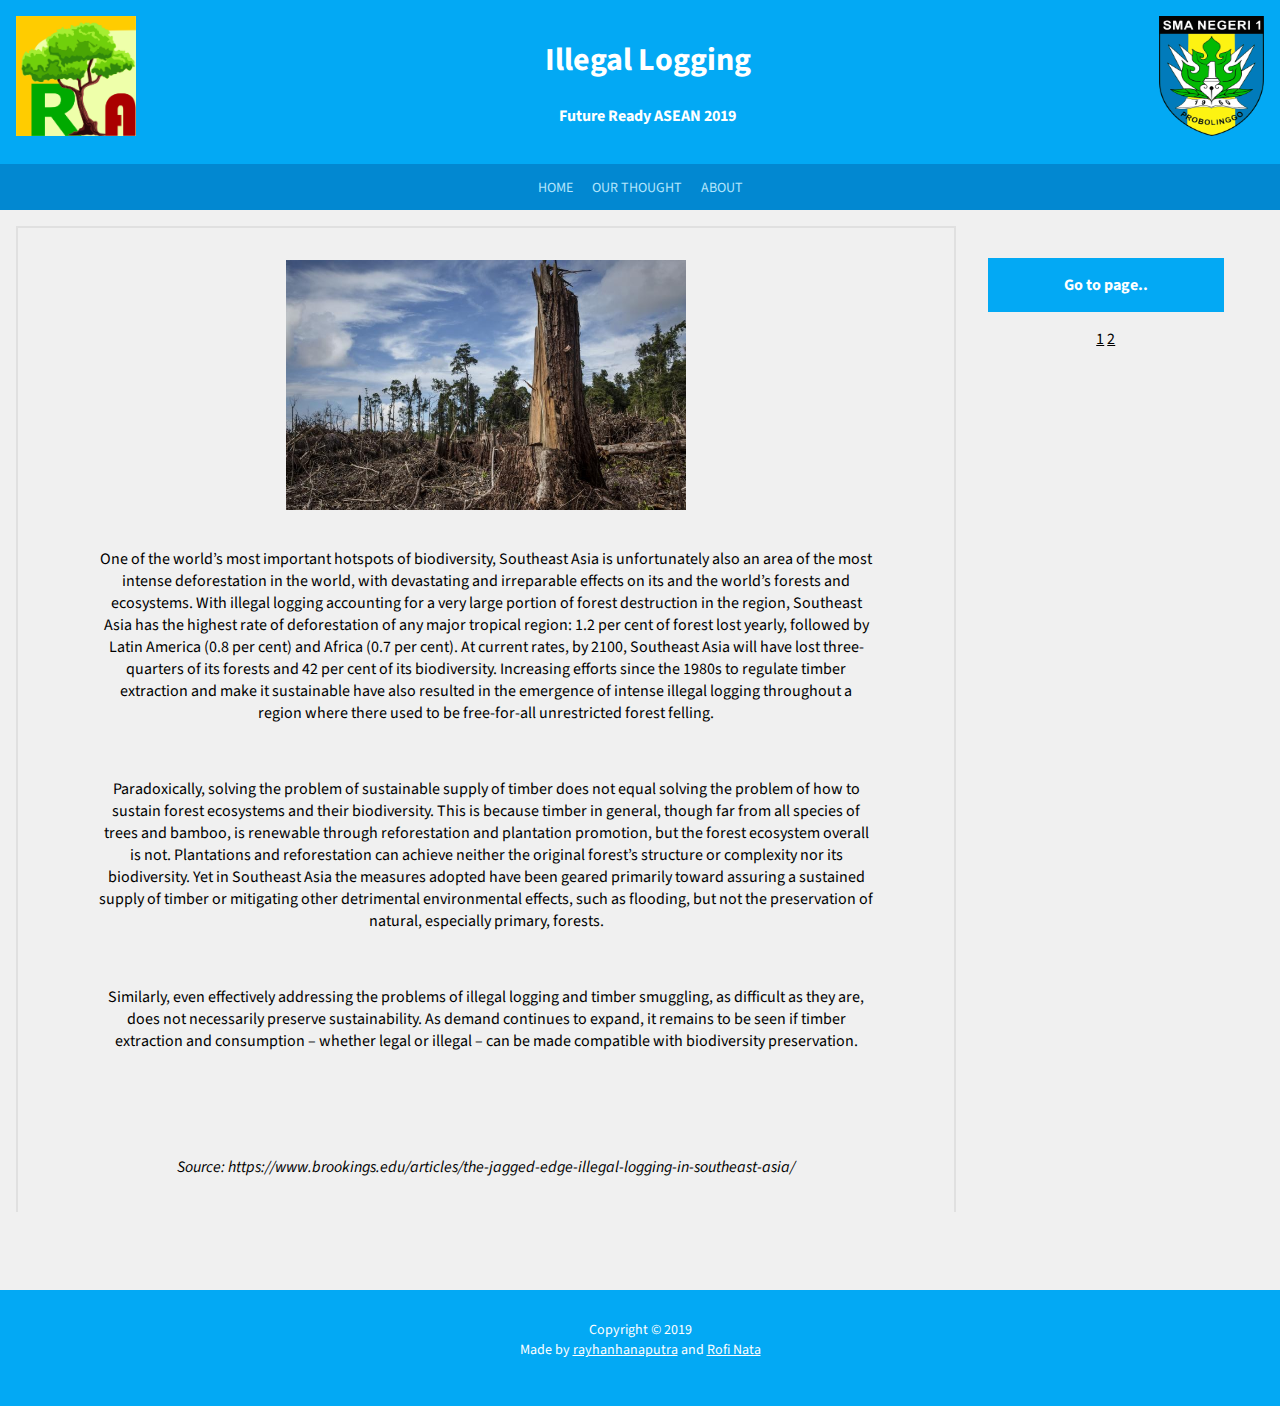
<file: articles/illegal-logging.html>
<html>
    <head>
        <title>Illegal Logging | Future Ready ASEAN 2019</title>
        <meta name="viewport" content="width=device-width, initial-scale=1">
        <link rel="stylesheet" href="../css/style.css"/>
        <link rel="icon" href="../images/icon.png" type="image/x-icon"/>
        <link href="https://fonts.googleapis.com/css?family=Source+Sans+Pro&display=swap" rel="stylesheet">
    </head>

    <body>

        <div id="container">
                <div id="header">
                    <a href="index.html"><img src="../images/icon.png" alt="logo"/></a>
                    <img id="icon_smasa" src="../images/icon_smasa.png" alt="smasa-logo"/>
                    <h1>Illegal Logging</h1>
                    <h4>Future Ready ASEAN 2019</h4>
                </div>

                <div id="navbar">
                    <a href="../index.html">HOME</a>
                    <a href="../ourthought.html">OUR THOUGHT</a>
                    <a href="../about.html">ABOUT</a>
                </div>
            
                <div id="content">

                    <div id="main" style="border-left: 2px  solid #e0e0e0;
                    border-right: 2px  solid #e0e0e0; ">
                    <div id="context">
                        <img src="../images/5/postimg.jpg">
                        <br/>
                        <br/>
                        <p>One of the world’s most important hotspots of biodiversity, Southeast Asia is unfortunately also an area of the most intense deforestation in the world, with devastating and irreparable effects on its and the world’s forests and ecosystems. With illegal logging accounting for a very large portion of forest destruction in the region, Southeast Asia has the highest rate of deforestation of any major tropical region: 1.2 per cent of forest lost yearly, followed by Latin America (0.8 per cent) and Africa (0.7 per cent). At current rates, by 2100, Southeast Asia will have lost three-quarters of its forests and 42 per cent of its biodiversity. Increasing efforts since the 1980s to regulate timber extraction and make it sustainable have also resulted in the emergence of intense illegal logging throughout a region where there used to be free-for-all unrestricted forest felling.
                        </p>
                        <br/>
                        
                        <p>Paradoxically, solving the problem of sustainable supply of timber does not equal solving the problem of how to sustain forest ecosystems and their biodiversity. This is because timber in general, though far from all species of trees and bamboo, is renewable through reforestation and plantation promotion, but the forest ecosystem overall is not. Plantations and reforestation can achieve neither the original forest’s structure or complexity nor its biodiversity. Yet in Southeast Asia the measures adopted have been geared primarily toward assuring a sustained supply of timber or mitigating other detrimental environmental effects, such as flooding, but not the preservation of natural, especially primary, forests.
                        </p>   
                        <br/>
                        
                        <p>Similarly, even effectively addressing the problems of illegal logging and timber smuggling, as difficult as they are, does not necessarily preserve sustainability. As demand continues to expand, it remains to be seen if timber extraction and consumption – whether legal or illegal – can be made compatible with biodiversity preservation.
                        </p>
                        <br/>
                        <br/>
                        <br/>
                        <br/>
                        <i>Source: https://www.brookings.edu/articles/the-jagged-edge-illegal-logging-in-southeast-asia/</i>
                    </div>
                    </div>

                    <div id="sidebar">
                            <h4>Go to page..</h4> <a href="../index.html">1</a>&nbsp;<a href="../page2.html">2</a>
                    </div>
                    
                </div>

                <div id="footer">
                    <p>Copyright © 2019<br>Made by <a href="http://github.com/rayhanhanaputra">rayhanhanaputra</a> and <a href="http://github.com/quartz510">Rofi Nata</a></p>
                </div>
        </div>
        
    </body>
</html>
</file>
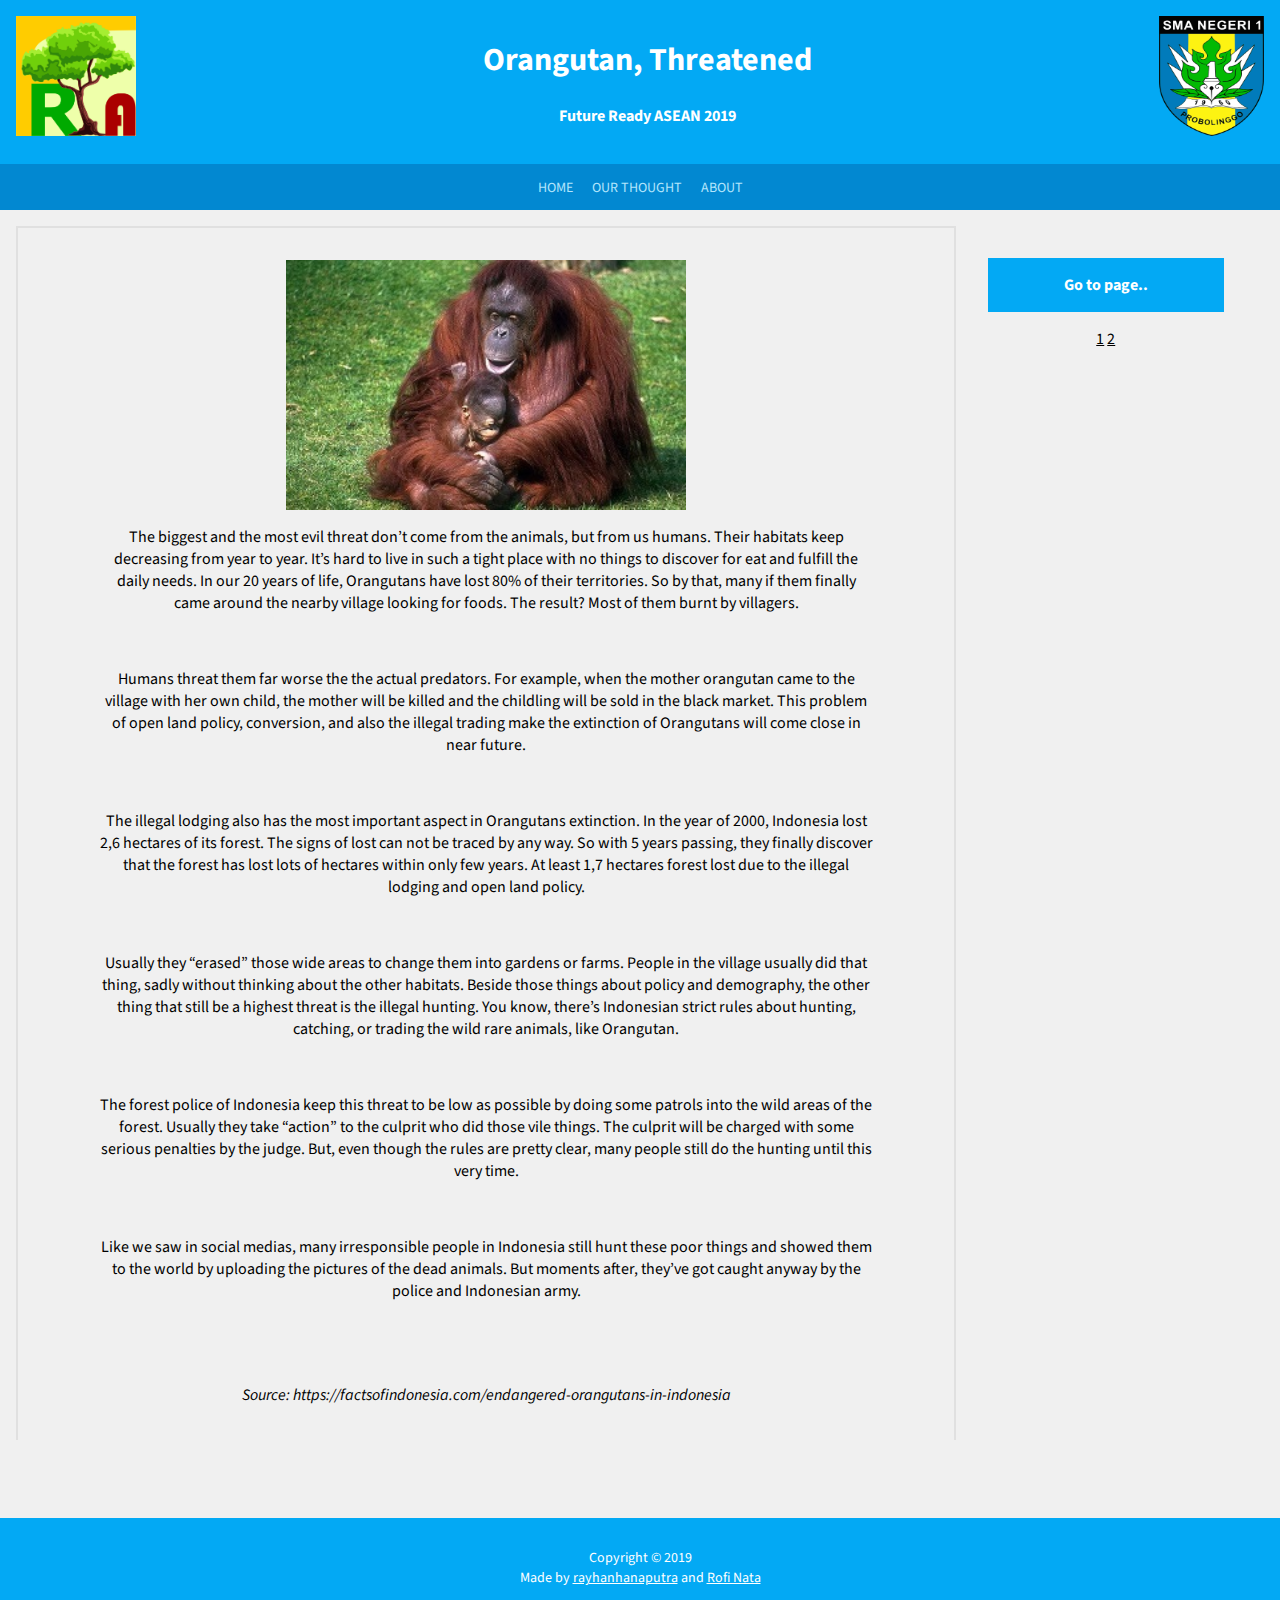
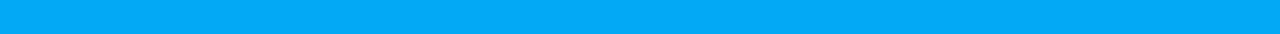
<file: articles/orangutan-human-relatives-on-chromosomes-threatened.html>
<html>
    <head>
        <title>Orangutan, Human Relatives on Chromosomes, Threatened | Future Ready ASEAN 2019</title>
        <meta name="viewport" content="width=device-width, initial-scale=1">
        <link rel="stylesheet" href="../css/style.css"/>
        <link rel="icon" href="../images/icon.png" type="image/x-icon"/>
        <link href="https://fonts.googleapis.com/css?family=Source+Sans+Pro&display=swap" rel="stylesheet">
    </head>

    <body>

        <div id="container">
                <div id="header">
                    <a href="index.html"><img src="../images/icon.png" alt="logo"/></a>
                    <img id="icon_smasa" src="../images/icon_smasa.png" alt="smasa-logo"/>
                    <h1>Orangutan, Threatened</h1>
                    <h4>Future Ready ASEAN 2019</h4>
                </div>

                <div id="navbar">
                    <a href="../index.html">HOME</a>
                    <a href="../ourthought.html">OUR THOUGHT</a>
                    <a href="../about.html">ABOUT</a>
                </div>
            
                <div id="content">

                    <div id="main" style="border-left: 2px  solid #e0e0e0;
                    border-right: 2px  solid #e0e0e0; ">
                    <div id="context">
                        <img src="../images/7/postimg.jpg">
                        <br/>
                        
                        <p>The biggest and the most evil threat don’t come from the animals, but from us humans. Their habitats keep decreasing from year to year. It’s hard to live in such a tight place with no things to discover for eat and fulfill the daily needs. In our 20 years of life, Orangutans have lost 80% of their territories. So by that, many if them finally came around the nearby village looking for foods. The result? Most of them burnt by villagers.
                        </p>
                        <br/>
                        
                        <p>Humans threat them far worse the the actual predators. For example, when the mother orangutan came to the village with her own child, the mother will be killed and the childling will be sold in the black market. This problem of open land policy, conversion, and also the illegal trading make the extinction of Orangutans will come close in near future.
                        </p>   
                        <br/>
                        
                        <p>The illegal lodging also has the most important aspect in Orangutans extinction. In the year of 2000, Indonesia lost 2,6 hectares of its forest. The signs of lost can not be traced by any way. So with 5 years passing, they finally discover that the forest has lost lots of hectares within only few years. At least 1,7 hectares forest lost due to the illegal lodging and open land policy.
                        </p>
                        <br/>
                        
                        <p>Usually they “erased” those wide areas to change them into gardens or farms. People in the village usually did that thing, sadly without thinking about the other habitats. Beside those things about policy and demography, the other thing that still be a highest threat is the illegal hunting. You know, there’s Indonesian strict rules about hunting, catching, or trading the wild rare animals, like Orangutan.
                        </p>
                        <br/>
                        
                        <p>The forest police of Indonesia keep this threat to be low as possible by doing some patrols into the wild areas of the forest. Usually they take “action” to the culprit who did those vile things. The culprit will be charged with some serious penalties by the judge. But, even though the rules are pretty clear, many people still do the hunting until this very time.
                        </p>
                        <br/>
                        
                        <p>Like we saw in social medias, many irresponsible people in Indonesia still hunt these poor things and showed them to the world by uploading the pictures of the dead animals. But moments after, they’ve got caught anyway by the police and Indonesian army.</p>
                                               
                        <br/>
                        <br/>
                        <br/>
                        <i>Source: https://factsofindonesia.com/endangered-orangutans-in-indonesia</i>
                    </div>
                    </div>

                    <div id="sidebar">
                            <h4>Go to page..</h4> <a href="../index.html">1</a>&nbsp;<a href="../page2.html">2</a>
                    </div>
                    
                </div>

                <div id="footer">
                    <p>Copyright © 2019<br>Made by <a href="http://github.com/rayhanhanaputra">rayhanhanaputra</a> and <a href="http://github.com/quartz510">Rofi Nata</a></p>
                </div>
        </div>
        
    </body>
</html>
</file>
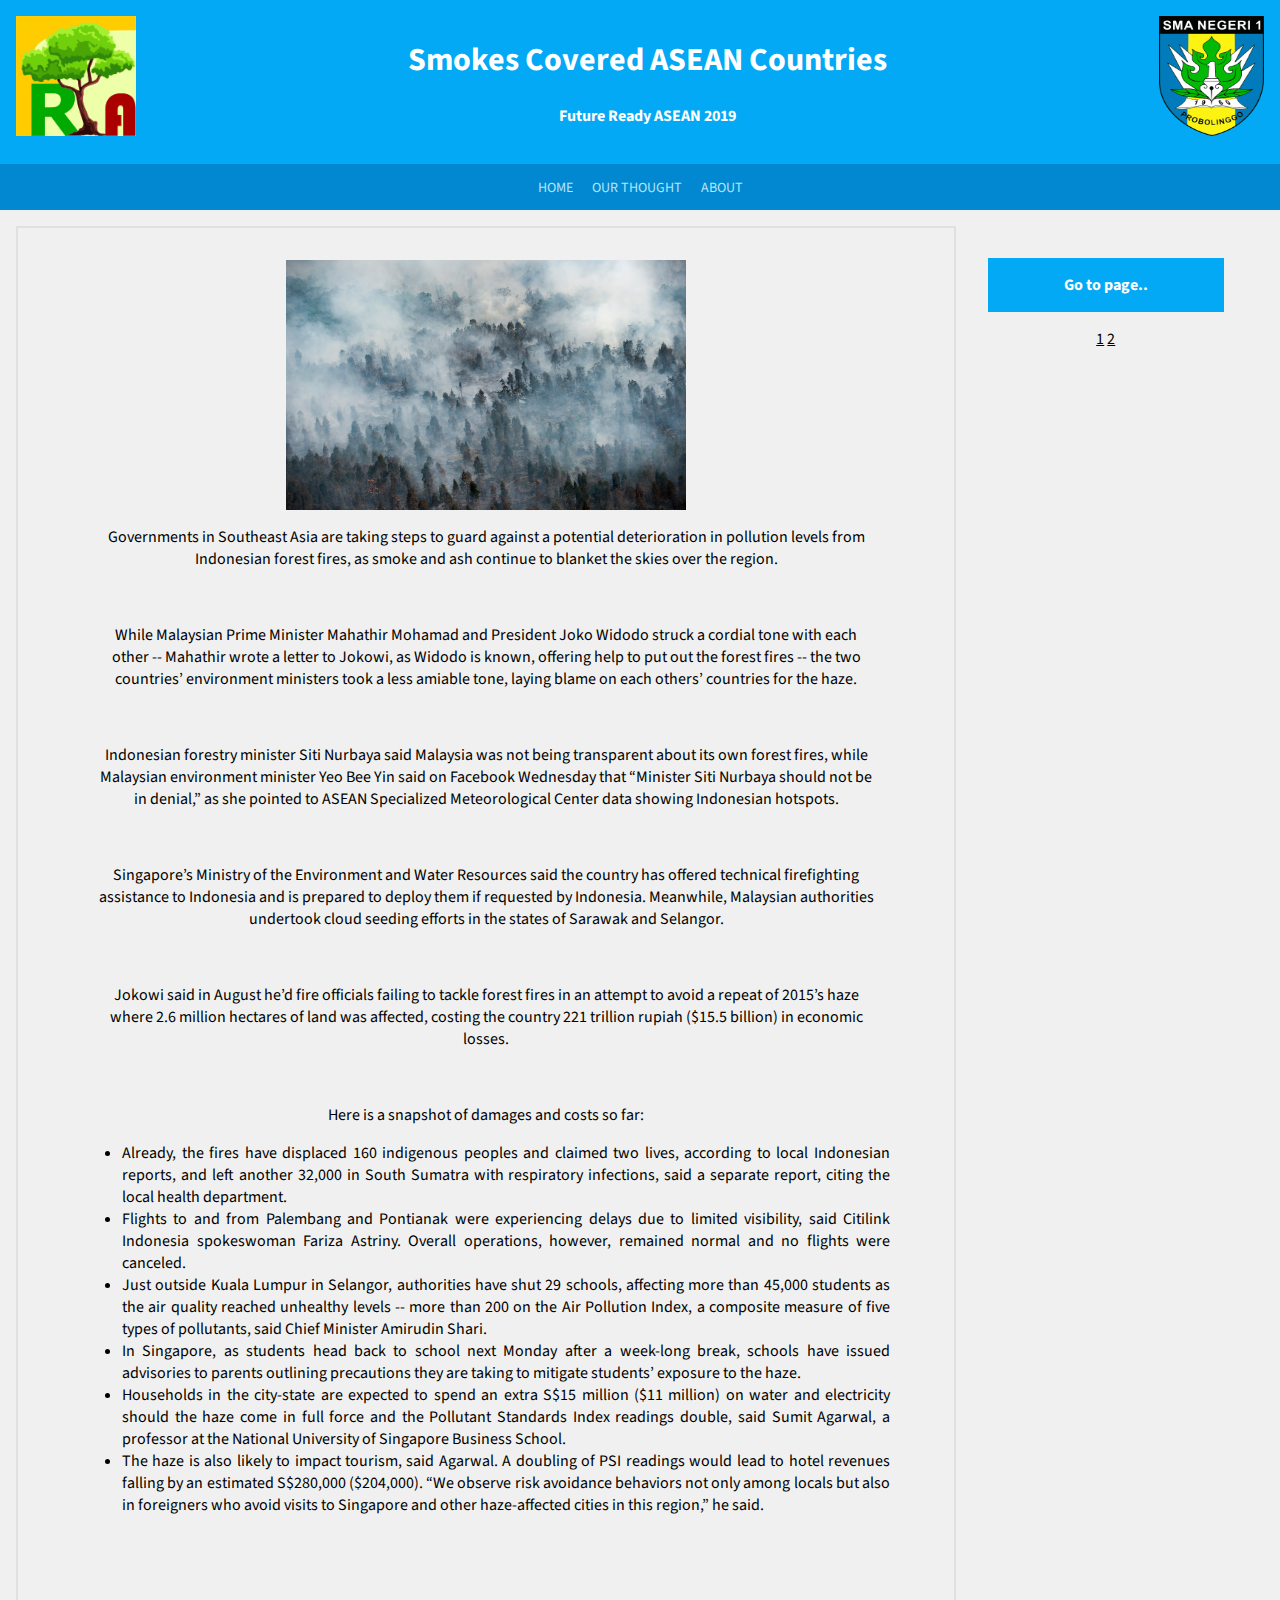
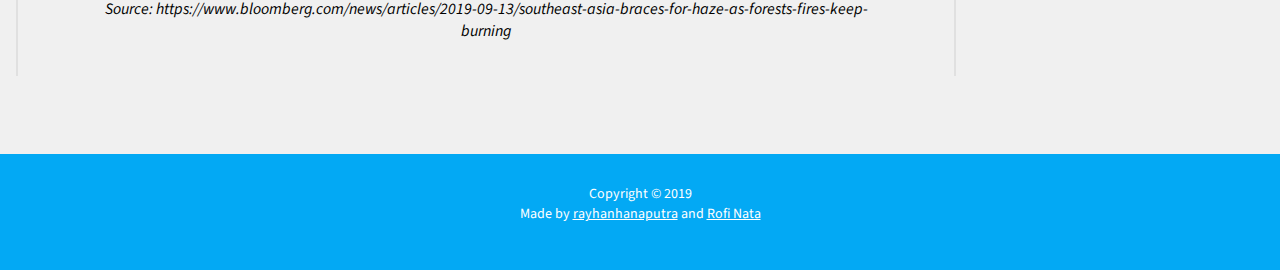
<file: articles/smokes-covered-some-of-the-asean-countries.html>
<html>
    <head>
        <title>Smokes Covered Some of the ASEAN Countries | Future Ready ASEAN 2019</title>
        <meta name="viewport" content="width=device-width, initial-scale=1">
        <link rel="stylesheet" href="../css/style.css"/>
        <link rel="icon" href="../images/icon.png" type="image/x-icon"/>
        <link href="https://fonts.googleapis.com/css?family=Source+Sans+Pro&display=swap" rel="stylesheet">
    </head>

    <body>

        <div id="container">
                <div id="header">
                    <a href="index.html"><img src="../images/icon.png" alt="logo"/></a>
                    <img id="icon_smasa" src="../images/icon_smasa.png" alt="smasa-logo"/>
                    <h1>Smokes Covered ASEAN Countries</h1>
                    <h4>Future Ready ASEAN 2019</h4>
                </div>

                <div id="navbar">
                    <a href="../index.html">HOME</a>
                    <a href="../ourthought.html">OUR THOUGHT</a>
                    <a href="../about.html">ABOUT</a>
                </div>
            
                <div id="content">

                    <div id="main" style="border-left: 2px  solid #e0e0e0;
                    border-right: 2px  solid #e0e0e0; ">
                    <div id="context">
                        <img src="../images/6/postimg.jpg">
                        <br/>
                        
                        <p>Governments in Southeast Asia are taking steps to guard against a potential deterioration in pollution levels from Indonesian forest fires, as smoke and ash continue to blanket the skies over the region.
                        </p>
                        <br/>
                        
                        <p>While Malaysian Prime Minister Mahathir Mohamad and President Joko Widodo struck a cordial tone with each other -- Mahathir wrote a letter to Jokowi, as Widodo is known, offering help to put out the forest fires -- the two countries’ environment ministers took a less amiable tone, laying blame on each others’ countries for the haze.
                        </p>   
                        <br/>
                        
                        <p>Indonesian forestry minister Siti Nurbaya said Malaysia was not being transparent about its own forest fires, while Malaysian environment minister Yeo Bee Yin said on Facebook Wednesday that “Minister Siti Nurbaya should not be in denial,” as she pointed to ASEAN Specialized Meteorological Center data showing Indonesian hotspots.
                        </p>
                        <br/>
                        
                        <p>Singapore’s Ministry of the Environment and Water Resources said the country has offered technical firefighting assistance to Indonesia and is prepared to deploy them if requested by Indonesia. Meanwhile, Malaysian authorities undertook cloud seeding efforts in the states of Sarawak and Selangor.
                        </p>
                        <br/>
                        
                        <p>Jokowi said in August he’d fire officials failing to tackle forest fires in an attempt to avoid a repeat of 2015’s haze where 2.6 million hectares of land was affected, costing the country 221 trillion rupiah ($15.5 billion) in economic losses.
                        </p>
                        <br/>
                        
                        <p>Here is a snapshot of damages and costs so far:</p>
                        <ul>
                            <li>Already, the fires have displaced 160 indigenous peoples and claimed two lives, according to local Indonesian reports, and left another 32,000 in South Sumatra with respiratory infections, said a separate report, citing the local health department.</li>
                            <li>Flights to and from Palembang and Pontianak were experiencing delays due to limited visibility, said Citilink Indonesia spokeswoman Fariza Astriny. Overall operations, however, remained normal and no flights were canceled.</li>
                            <li>Just outside Kuala Lumpur in Selangor, authorities have shut 29 schools, affecting more than 45,000 students as the air quality reached unhealthy levels -- more than 200 on the Air Pollution Index, a composite measure of five types of pollutants, said Chief Minister Amirudin Shari.</li>
                            <li>In Singapore, as students head back to school next Monday after a week-long break, schools have issued advisories to parents outlining precautions they are taking to mitigate students’ exposure to the haze.</li>
                            <li>Households in the city-state are expected to spend an extra S$15 million ($11 million) on water and electricity should the haze come in full force and the Pollutant Standards Index readings double, said Sumit Agarwal, a professor at the National University of Singapore Business School.</li>
                            <li>The haze is also likely to impact tourism, said Agarwal. A doubling of PSI readings would lead to hotel revenues falling by an estimated S$280,000 ($204,000). “We observe risk avoidance behaviors not only among locals but also in foreigners who avoid visits to Singapore and other haze-affected cities in this region,” he said.</li>
                        </ul>                                                  
                        
                        <br/>
                        <br/>
                        <br/>
                        <i>Source: https://www.bloomberg.com/news/articles/2019-09-13/southeast-asia-braces-for-haze-as-forests-fires-keep-burning</i>
                    </div>
                    </div>

                    <div id="sidebar">
                            <h4>Go to page..</h4> <a href="../index.html">1</a>&nbsp;<a href="../page2.html">2</a>
                    </div>
                    
                </div>

                <div id="footer">
                    <p>Copyright © 2019<br>Made by <a href="http://github.com/rayhanhanaputra">rayhanhanaputra</a> and <a href="http://github.com/quartz510">Rofi Nata</a></p>
                </div>
        </div>
        
    </body>
</html>
</file>
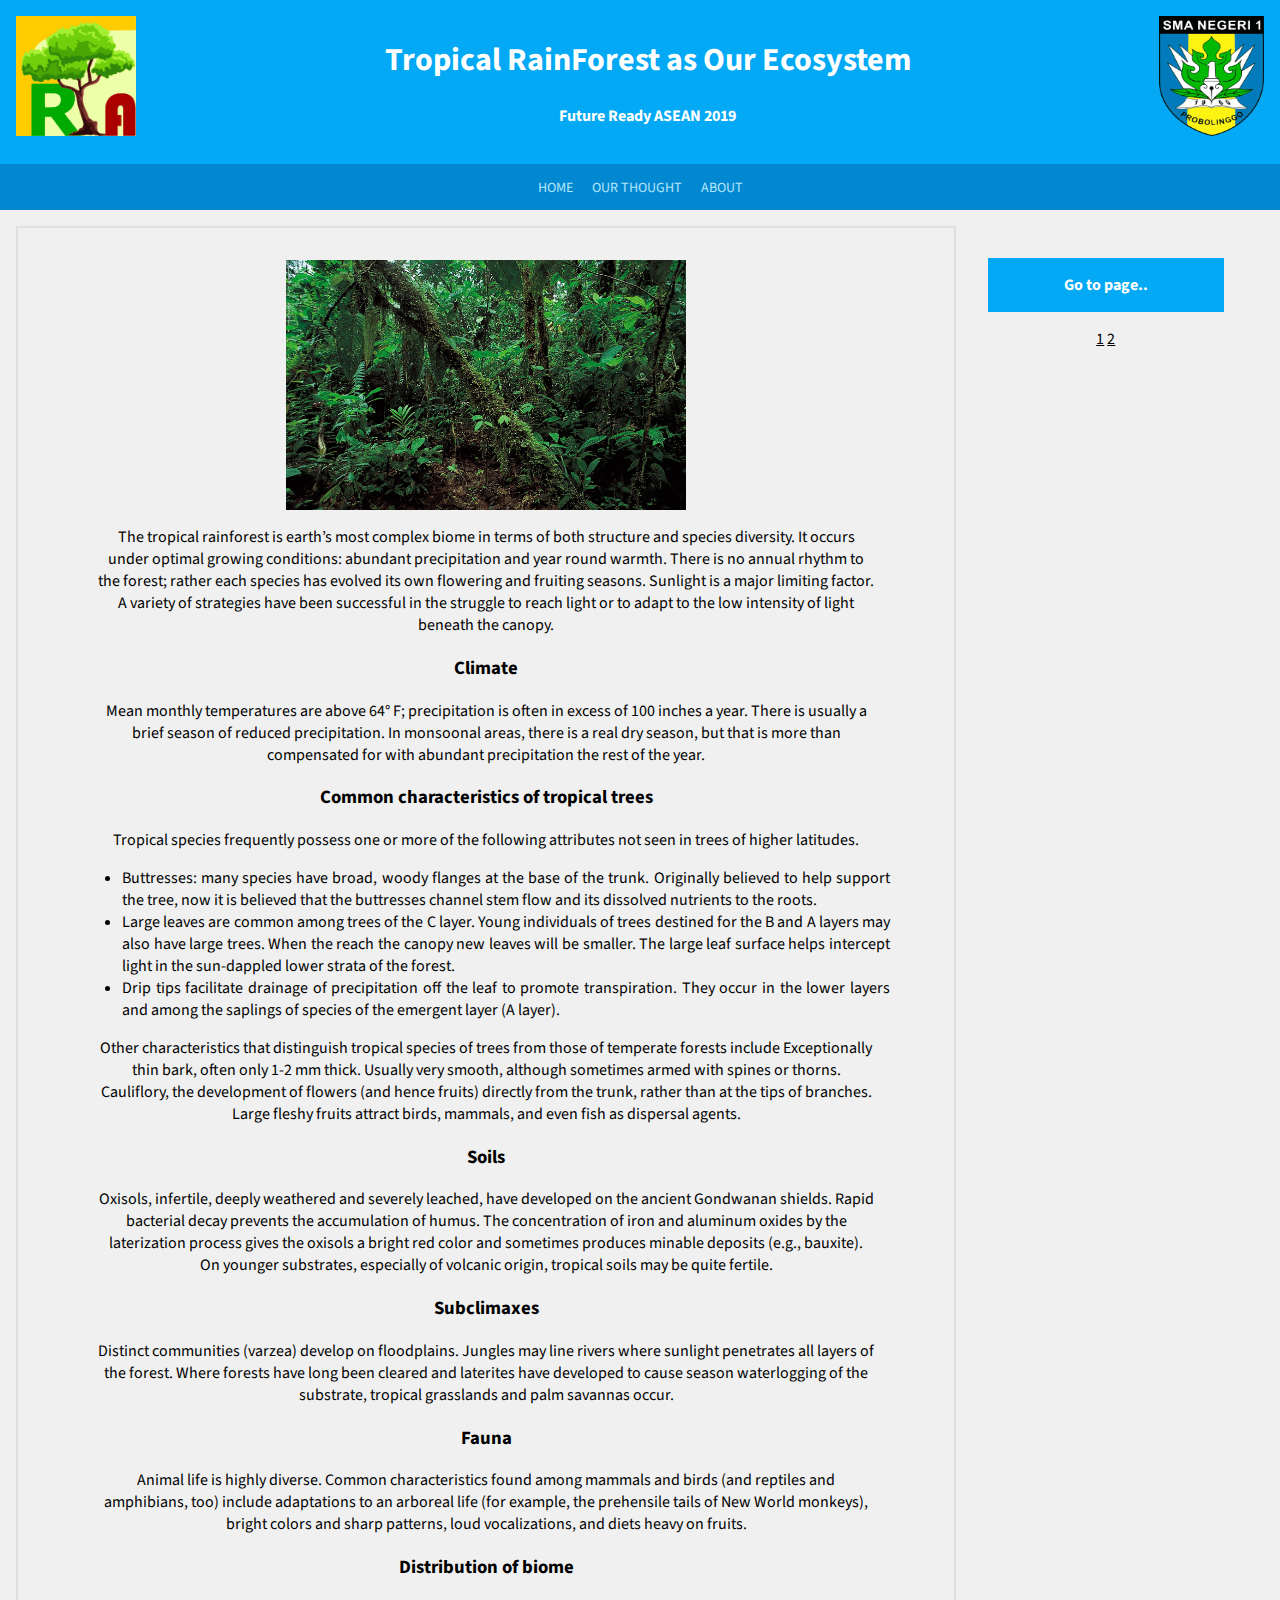
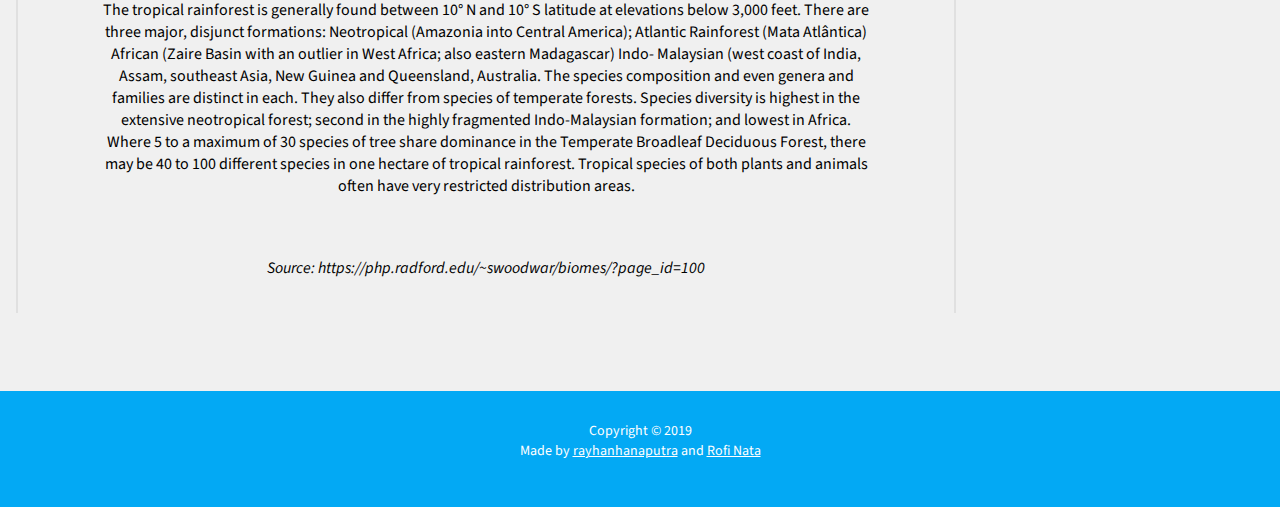
<file: articles/tropical-rainforest-as-our-ecosystem.html>
<html>
    <head>
        <title>Tropical RainForest as Our Ecosystem | Future Ready ASEAN 2019</title>
        <meta name="viewport" content="width=device-width, initial-scale=1">
        <link rel="stylesheet" href="../css/style.css"/>
        <link rel="icon" href="../images/icon.png" type="image/x-icon"/>
        <link href="https://fonts.googleapis.com/css?family=Source+Sans+Pro&display=swap" rel="stylesheet">
    </head>

    <body>

        <div id="container">
                <div id="header">
                    <a href="index.html"><img src="../images/icon.png" alt="logo"/></a>
                    <img id="icon_smasa" src="../images/icon_smasa.png" alt="smasa-logo"/>
                    <h1>Tropical RainForest as Our Ecosystem</h1>
                    <h4>Future Ready ASEAN 2019</h4>
                </div>

                <div id="navbar">
                    <a href="../index.html">HOME</a>
                    <a href="../ourthought.html">OUR THOUGHT</a>
                    <a href="../about.html">ABOUT</a>
                </div>
            
                <div id="content">

                    <div id="main" style="border-left: 2px  solid #e0e0e0;
                    border-right: 2px  solid #e0e0e0; ">
                    <div id="context">
                        <img src="../images/2/postimg.jpg">
                        <br/>
                        
                        <p>The tropical rainforest is earth’s most complex biome in terms of both structure and species diversity. It occurs under optimal growing conditions: abundant precipitation and year round warmth. There is no annual rhythm to the forest; rather each species has evolved its own flowering and fruiting seasons. Sunlight is a major limiting factor. A variety of strategies have been successful in the struggle to reach light or to adapt to the low intensity of light beneath the canopy.
                        </p>
                        
                        <h3>Climate</h3>
                        <p>Mean monthly temperatures are above 64° F; precipitation is often in excess of 100 inches a year. There is usually a brief season of reduced precipitation. In monsoonal areas, there is a real dry season, but that is more than compensated for with abundant precipitation the rest of the year.
                        </p>   
                        
                        <h3>Common characteristics of tropical trees</h3>
                        <p>Tropical species frequently possess one or more of the following attributes not seen in trees of higher latitudes.
                        </p>
                        <ul>
                            <li>Buttresses: many species have broad, woody flanges at the base of the trunk. Originally believed to help support the tree, now it is believed that the buttresses channel stem flow and its dissolved nutrients to the roots.</li>
                            <li>Large leaves are common among trees of the C layer. Young individuals of trees destined for the B and A layers may also have large trees. When the reach the canopy new leaves will be smaller. The large leaf surface helps intercept light in the sun-dappled lower strata of the forest.</li>
                            <li>Drip tips facilitate drainage of precipitation off the leaf to promote transpiration. They occur in the lower layers and among the saplings of species of the emergent layer (A layer).</li>
                    
                        </ul>  
                        <p>Other characteristics that distinguish tropical species of trees from those of temperate forests include
                            Exceptionally thin bark, often only 1-2 mm thick. Usually very smooth, although sometimes armed with spines or thorns.
                            Cauliflory, the development of flowers (and hence fruits) directly from the trunk, rather than at the tips of branches.
                            Large fleshy fruits attract birds, mammals, and even fish as dispersal agents.</p> 
                        
                        <h3>Soils</h3>
                        <p>Oxisols, infertile, deeply weathered and severely leached, have developed on the ancient Gondwanan shields. Rapid bacterial decay prevents the accumulation of humus. The concentration of iron and aluminum oxides by the laterization process gives the oxisols a bright red color and sometimes produces minable deposits (e.g., bauxite). On younger substrates, especially of volcanic origin, tropical soils may be quite fertile.
                        </p>
                        
                        <h3>Subclimaxes</h3>
                        <p>Distinct communities (varzea) develop on floodplains. Jungles may line rivers where sunlight penetrates all layers of the forest. Where forests have long been cleared and laterites have developed to cause season waterlogging of the substrate, tropical grasslands and palm savannas occur.
                        </p>
                        
                        <h3>Fauna</h3>
                        <p>Animal life is highly diverse. Common characteristics found among mammals and birds (and reptiles and amphibians, too) include adaptations to an arboreal life (for example, the prehensile tails of New World monkeys), bright colors and sharp patterns, loud vocalizations, and diets heavy on fruits.</p>                                       
                        
                        <h3>Distribution of biome</h3>
                        <p>The tropical rainforest is generally found between 10° N and 10° S latitude at elevations below 3,000 feet. There are three major, disjunct formations:

                            Neotropical (Amazonia into Central America); Atlantic Rainforest (Mata Atlântica)
                            
                            African (Zaire Basin with an outlier in West Africa; also eastern Madagascar)
                            
                            Indo- Malaysian (west coast of India, Assam, southeast Asia, New Guinea and Queensland, Australia.
                            
                            The species composition and even genera and families are distinct in each. They also differ from species of temperate forests. Species diversity is highest in the extensive neotropical forest; second in the highly fragmented Indo-Malaysian formation; and lowest in Africa. Where 5 to a maximum of 30 species of tree share dominance in the Temperate Broadleaf Deciduous Forest, there may be 40 to 100 different species in one hectare of tropical rainforest. Tropical species of both plants and animals often have very restricted distribution areas.
                        </p>
                        <br/>
                        <br/>
                        <i>Source: https://php.radford.edu/~swoodwar/biomes/?page_id=100</i>
                    </div>
                    </div>

                    <div id="sidebar">
                            <h4>Go to page..</h4> <a href="../index.html">1</a>&nbsp;<a href="../page2.html">2</a>
                    </div>
                    
                </div>

                <div id="footer">
                    <p>Copyright © 2019<br>Made by <a href="http://github.com/rayhanhanaputra">rayhanhanaputra</a> and <a href="http://github.com/quartz510">Rofi Nata</a></p>
                </div>
        </div>
        
    </body>
</html>
</file>
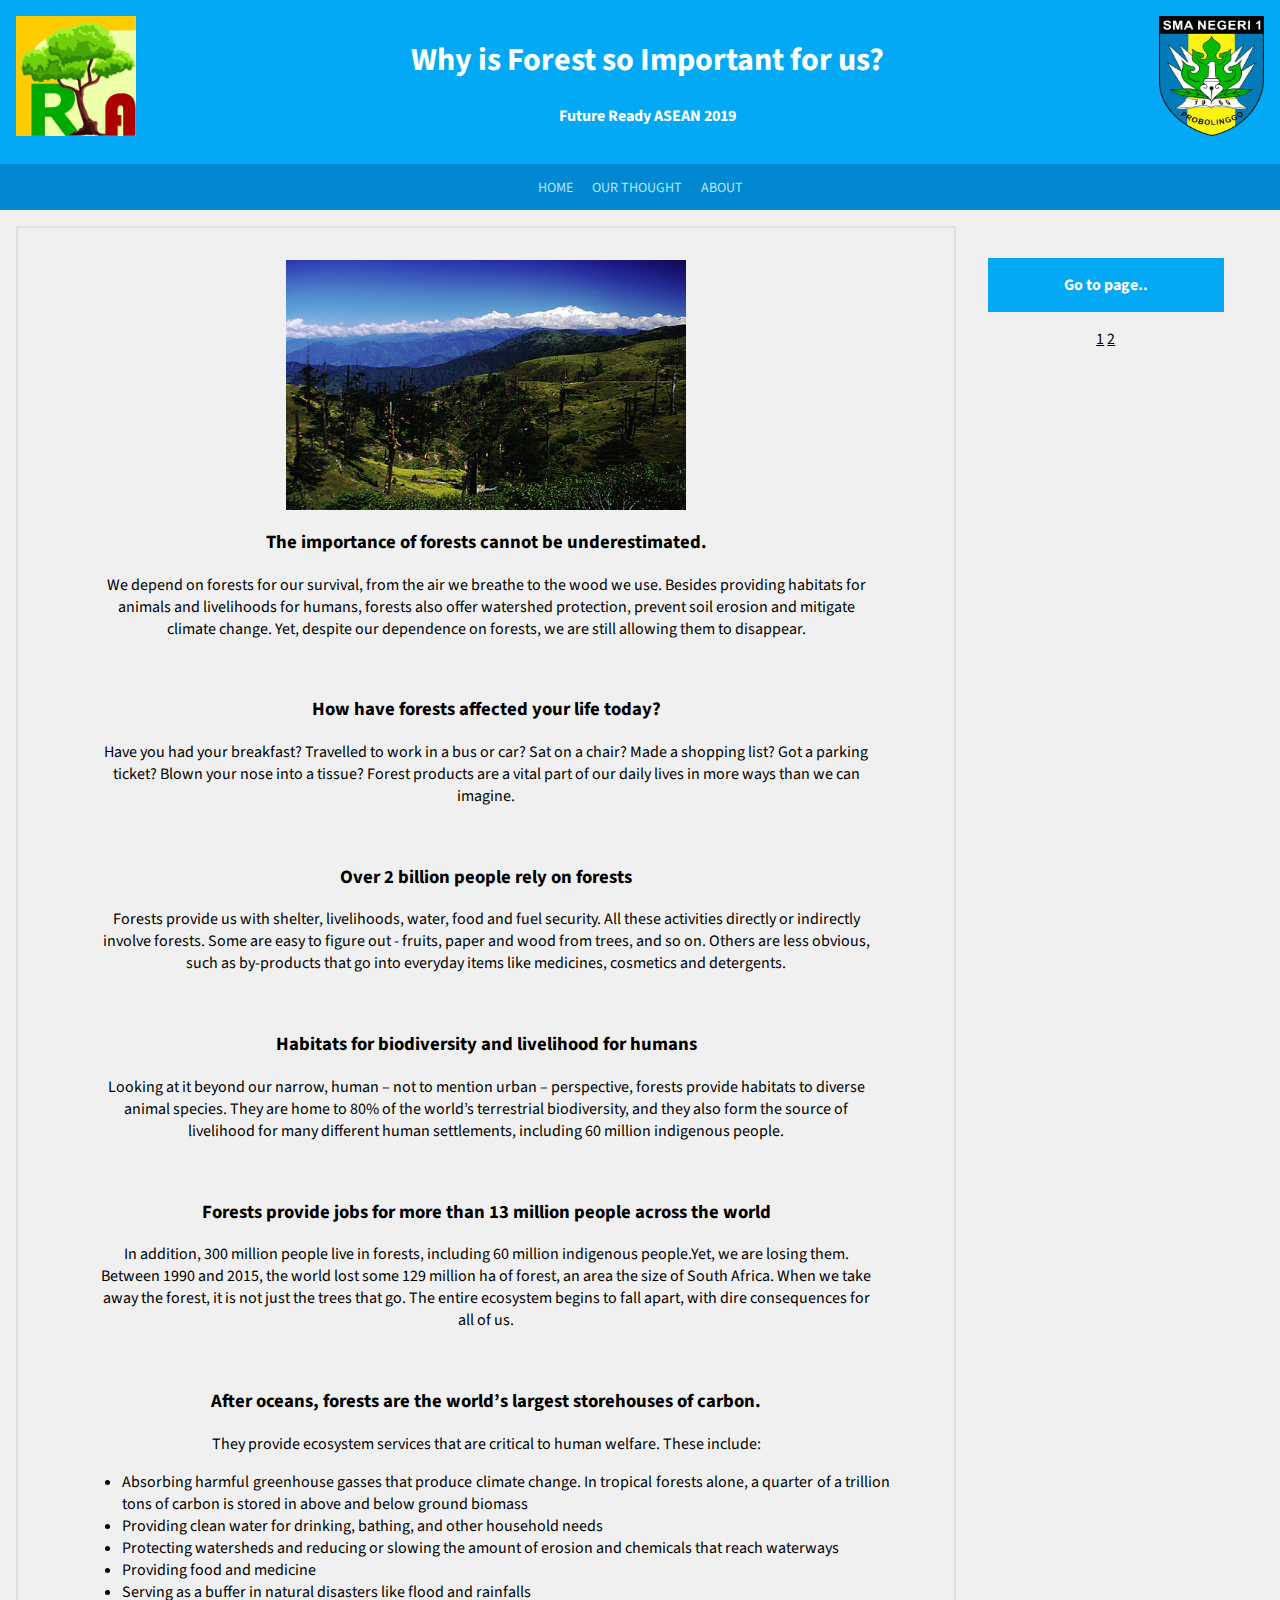
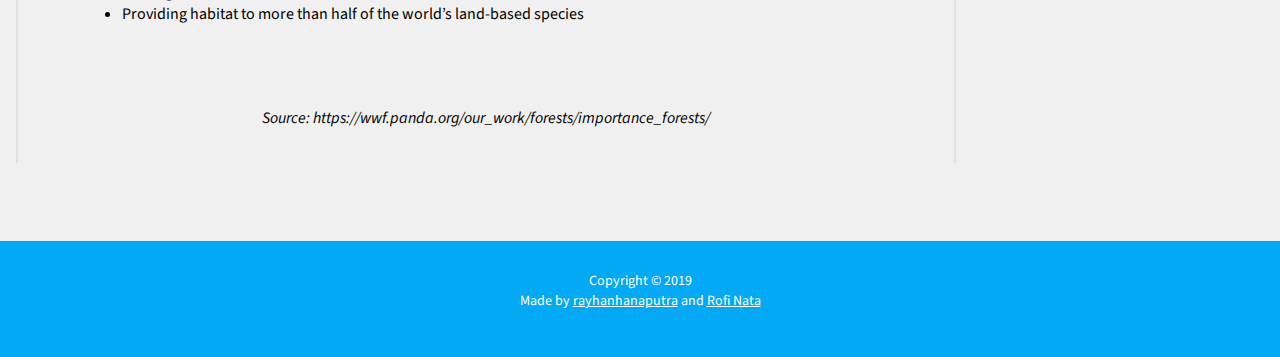
<file: articles/why-is-forest-so-important-for-us.html>
<html>
    <head>
        <title>Why is Forest so Important for us? | Future Ready ASEAN 2019</title>
        <meta name="viewport" content="width=device-width, initial-scale=1">
        <link rel="stylesheet" href="../css/style.css"/>
        <link rel="icon" href="../images/icon.png" type="image/x-icon"/>
        <link href="https://fonts.googleapis.com/css?family=Source+Sans+Pro&display=swap" rel="stylesheet">
    </head>

    <body>

        <div id="container">
                <div id="header">
                    <a href="index.html"><img src="../images/icon.png" alt="logo"/></a>
                    <img id="icon_smasa" src="../images/icon_smasa.png" alt="smasa-logo"/>
                    <h1>Why is Forest so Important for us?</h1>
                    <h4>Future Ready ASEAN 2019</h4>
                </div>

                <div id="navbar">
                    <a href="../index.html">HOME</a>
                    <a href="../ourthought.html">OUR THOUGHT</a>
                    <a href="../about.html">ABOUT</a>
                </div>
            
                <div id="content">

                    <div id="main" style="border-left: 2px  solid #e0e0e0;
                    border-right: 2px  solid #e0e0e0; ">
                    <div id="context">
                        <img src="../images/1/img1.png">
                        <br/>
                        <h3>The importance of forests cannot be underestimated.</h3>
                        <p>We depend on forests for our survival, from the air we breathe to the wood we use. Besides providing habitats for animals and livelihoods for humans, forests also offer watershed protection, prevent soil erosion and mitigate climate change. Yet, despite our dependence on forests, we are still allowing them to disappear.
                        </p>
                        <br/>
                        <h3>How have forests affected your life today?</h3>
                        <p>Have you had your breakfast? Travelled to work in a bus or car? Sat on a chair? Made a shopping list? Got a parking ticket? Blown your nose into a tissue? Forest products are a vital part of our daily lives in more ways than we can imagine.
                        </p>   
                        <br/>
                        <h3>Over 2 billion people rely on forests</h3>
                        <p>Forests provide us with shelter, livelihoods, water, food and fuel security. All these activities directly or indirectly involve forests. Some are easy to figure out - fruits, paper and wood from trees, and so on. Others are less obvious, such as by-products that go into everyday items like medicines, cosmetics and detergents.
                        </p>
                        <br/>
                        <h3>Habitats for biodiversity and livelihood for humans</h3>
                        <p>Looking at it beyond our narrow, human – not to mention urban – perspective, forests provide habitats to diverse animal species. They are home to 80% of the world’s terrestrial biodiversity, and they also form the source of livelihood for many different human settlements, including 60 million indigenous people.
                        </p>
                        <br/>
                        <h3>Forests provide jobs for more than 13 million people across the world</h3>
                        <p>In addition, 300 million people live in forests, including 60 million indigenous people.Yet, we are losing them. Between 1990 and 2015, the world lost some 129 million ha of forest, an area the size of South Africa. When we take away the forest, it is not just the trees that go. The entire ecosystem begins to fall apart, with dire consequences for all of us.
                        </p>
                        <br/>
                        <h3>After oceans, forests are the world’s largest storehouses of carbon.</h3>
                        <p>They provide ecosystem services that are critical to human welfare. These include:</p>
                        <ul>
                            <li>Absorbing harmful greenhouse gasses that produce climate change. In tropical forests alone, a quarter of a trillion tons of carbon is stored in above and below ground biomass</li>
                            <li>Providing clean water for drinking, bathing, and other household needs</li>
                            <li>Protecting watersheds and reducing or slowing the amount of erosion and chemicals that reach waterways</li>
                            <li>Providing food and medicine</li>
                            <li>Serving as a buffer in natural disasters like flood and rainfalls</li>
                            <li>Providing habitat to more than half of the world’s land-based species</li>
                        </ul>                                                  
                        <br/>
                        <br/>
                        <br/>
                        <i>Source: https://wwf.panda.org/our_work/forests/importance_forests/</i>
                    </div>
                    </div>

                    <div id="sidebar">
                            <h4>Go to page..</h4> <a href="../index.html">1</a>&nbsp;<a href="../page2.html">2</a>
                    </div>
                    
                </div>

                <div id="footer">
                    <p>Copyright © 2019<br>Made by <a href="http://github.com/rayhanhanaputra">rayhanhanaputra</a> and <a href="http://github.com/quartz510">Rofi Nata</a></p>
                </div>
        </div>
        
    </body>
</html>
</file>
<file: css/style.css>
body{
    text-align: center;
    padding: 0px;
    margin: 0;
    font-family: 'Source Sans Pro', Arial, Helvetica, sans-serif;
    background-color: #f0f0f0
}

#container {
    display: grid;
    margin:0 auto;
    width:100%;
    background:#f0f0f0;
    height:auto;
}

#header {
    padding:1em;
    background-color:#03A9F4;
    color: white;
}

    #header img {
        float: left;
        width: 120px;
        height: 120px;
        grid-column: 0/4;
    }

    #header #icon_smasa {
        float: right;
        width: 105px;
        height: 120px;
        grid-column: 4/-1;
    }

    #header h1, h4 {
            justify-content: center;
            grid-column: 1/4;
        }

#navbar{
    padding: 12px;
    background-color: #0288D1;
}
    #navbar a{
        padding-left: 8px;
        padding-right: 8px;
        color: #B3E5FC;
        font-size: 14px;
        text-decoration: none;
        grid-column: 0/-1;
    }

#content {
    padding:1em 1em 5em;
    height: auto;
}
    #content p {
        padding:0 1em;
    }

#main{
    float: left;
    width: 75%;
    height: 100%;
    background-color: #f0f0f0;
    border-top: 2px  solid #e0e0e0;

}

#context{
    padding: 32px 64px 32px 64px;
}

    #context img{
        width: 400px;
        height: 250px;
    }

    #context2{
        padding: 32px 64px 32px 64px;   
    }
    
    #context2 img{
        width: 400px;
        height: auto;
        text-align: center;
    }

    #context2 p{
        text-align: justify;
    }

    #context2 h4 {
        text-align: justify;
        padding: 0 1em;
    }

#post{
    height: auto;;
    text-align: justify;
    padding: 32px 32px 64px 64px;
    border-left: 2px  solid #e0e0e0;
    border-right: 2px  solid #e0e0e0;
    border-bottom: 2px solid #e0e0e0;
    overflow-wrap: break-word;
}

    #post button{
        background-color: #008CBA;
        border: none;
        color: white;
        padding: 12px 16px;
        text-align: center;
        font-size: 16px;
        float: right;
        margin: 4px 2px;
        opacity: 0.6;
        transition: 0.3s;
        text-decoration: none;
        cursor: pointer;
    }

    #post button:hover{
        opacity: 1;
    }

    #post p,a{
        word-wrap: break-word;
        overflow: hidden;
        padding-bottom: 8px;
    }

#sidebar{
    float: left;
    max-width: 24%;
    width: 24%;
    padding-top: 16px;
    height: 100%;
    background-color: #f0f0f0;
    font-size: 16px;
    color: black;
}

    #sidebar a{
        color: black;
        font-size: 16px;
    }

    #sidebar h4{
        background-color: #03A9F4;
        color: white;
        padding: 16px 0 16px 0;
        margin: 16px 32px 16px 32px;
    }

.external_link{
    font-size: 8px;
    margin: 24px 32px 24px 32px;
}

#footer {
    bottom: 0;
    width: 100%;
    background-color:#03A9F4;
    padding-top: 16px;
    padding-bottom: 32px;
    /* border-top:6px double gray; */
}
    #footer p,a {
        font-size: 14px;
        color: white;
    }

ul{
    text-align: justify;
}
</file>
